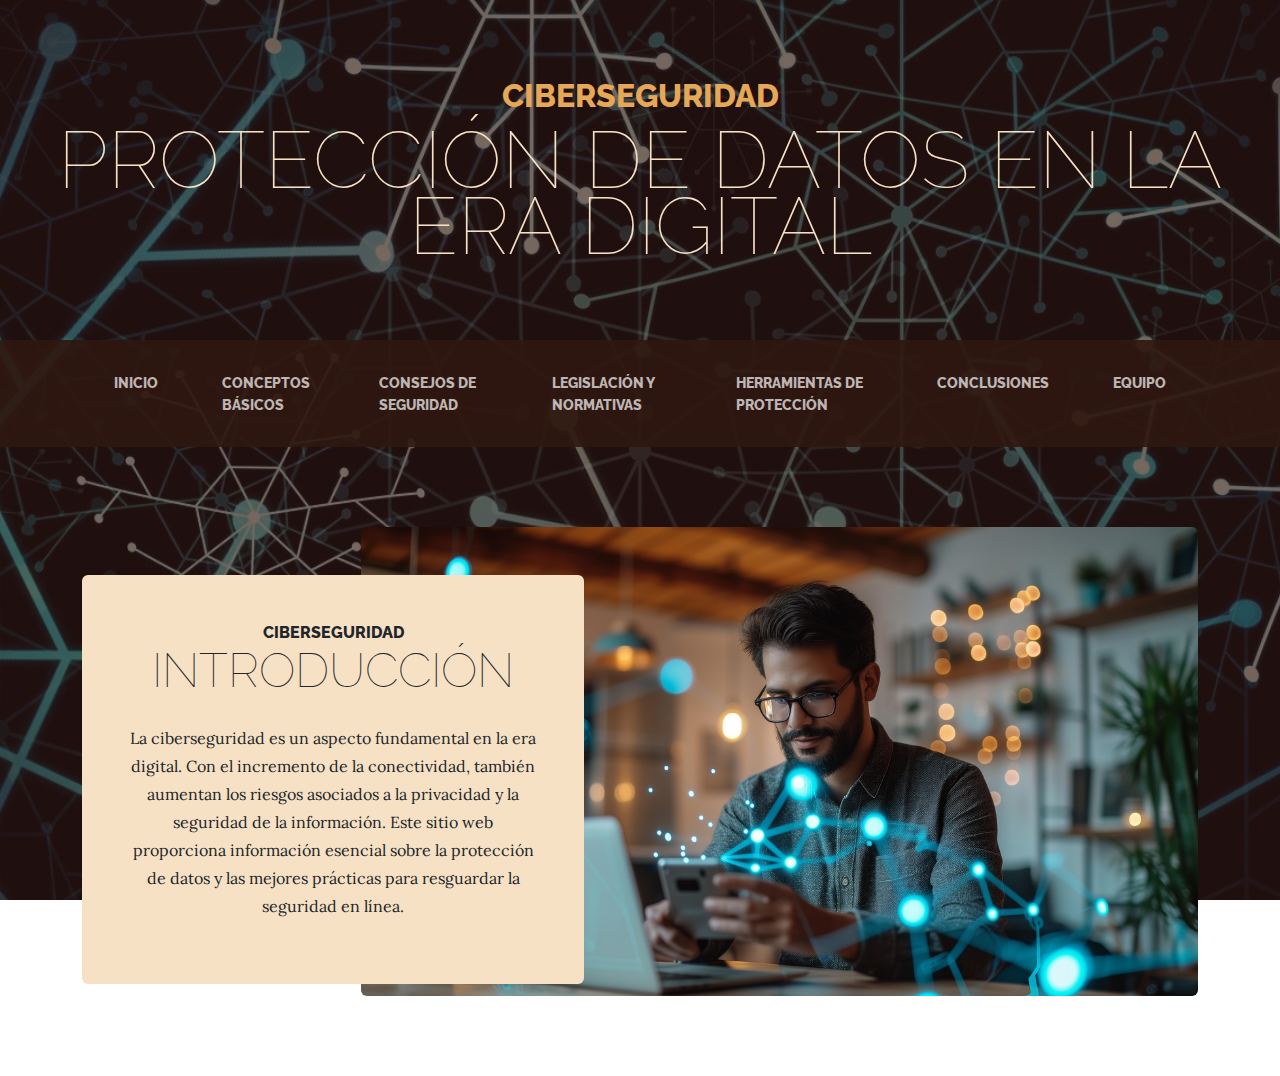
<file: index.html>
<!DOCTYPE html>
<html lang="en">

<head>
    <meta charset="utf-8" />
    <meta name="viewport" content="width=device-width, initial-scale=1, shrink-to-fit=no" />
    <meta name="description" content="" />
    <meta name="author" content="" />
    <title>Ciberseguridad - Proteccion en la era digital</title>
    <link rel="icon" type="image/x-icon" href="assets/favicon.ico" />
    <!-- Google fonts-->
    <link
        href="https://fonts.googleapis.com/css?family=Raleway:100,100i,200,200i,300,300i,400,400i,500,500i,600,600i,700,700i,800,800i,900,900i"
        rel="stylesheet" />
    <link href="https://fonts.googleapis.com/css?family=Lora:400,400i,700,700i" rel="stylesheet" />
    <!-- Core theme CSS (includes Bootstrap)-->
    <link href="css/styles.css" rel="stylesheet" />
</head>

<body>
    <header>
        <h1 class="site-heading text-center text-faded d-none d-lg-block">
            <span class="site-heading-upper text-primary mb-3">CIBERSEGURIDAD</span>
            <span class="site-heading-lower">PROTECCIÓN DE DATOS EN LA ERA DIGITAL</span>
        </h1>
    </header>
    <!-- Navigation-->
    <nav class="navbar navbar-expand-lg navbar-dark py-lg-4" id="mainNav">
        <div class="container">
            <button class="navbar-toggler" type="button" data-bs-toggle="collapse"
                data-bs-target="#navbarSupportedContent" aria-controls="navbarSupportedContent" aria-expanded="false"
                aria-label="Toggle navigation"><span class="navbar-toggler-icon"></span></button>
            <div class="collapse navbar-collapse" id="navbarSupportedContent">
                <ul class="navbar-nav mx-auto">
                    <li class="nav-item px-lg-4"><a class="nav-link text-uppercase" href="index.html">Inicio</a></li>
                    <li class="nav-item px-lg-4"><a class="nav-link text-uppercase" href="conceptos-basicos.html">Conceptos
                            Básicos</a></li>
                    <li class="nav-item px-lg-4"><a class="nav-link text-uppercase" href="consejos-de-seguridad.html">Consejos de
                            Seguridad</a></li>
                    <li class="nav-item px-lg-4"><a class="nav-link text-uppercase" href="legislacion-y-normativas.html">Legislación y
                            Normativas</a></li>
                    <li class="nav-item px-lg-4"><a class="nav-link text-uppercase" href="herramientas-de-proteccion.html">Herramientas de
                            Protección</a></li>
                    <li class="nav-item px-lg-4"><a class="nav-link text-uppercase" href="conclusiones.html">Conclusiones</a></li>
                    <li class="nav-item px-lg-4"><a class="nav-link text-uppercase" href="conclusiones.html#equipo">Equipo</a></li>
                </ul>
            </div>
        </div>
    </nav>
    <section class="page-section clearfix">
        <div class="container">
            <div class="intro">
                <img class="intro-img img-fluid mb-3 mb-lg-0 rounded" src="assets/img/ai-generated-8543842_1280.jpg" alt="..." />
                <div class="intro-text left-0 text-center bg-faded p-5 rounded">
                    <h2 class="section-heading mb-4">
                        <span class="section-heading-upper">Ciberseguridad</span>
                        <span class="section-heading-lower">Introducción</span>
                    </h2>
                    <p class="mb-3">La ciberseguridad es un aspecto fundamental en la era digital. Con el incremento de
                        la conectividad, también aumentan los riesgos asociados a la privacidad y la seguridad de la
                        información. Este sitio web proporciona información esencial sobre la protección de datos y las
                        mejores prácticas para resguardar la seguridad en línea.</p>
                </div>
            </div>
        </div>
    </section>
    
    <!-- Bootstrap core JS-->
    <script src="https://cdn.jsdelivr.net/npm/bootstrap@5.2.3/dist/js/bootstrap.bundle.min.js"></script>
    <!-- Core theme JS-->
    <script src="js/scripts.js"></script>
</body>

</html>
</file>
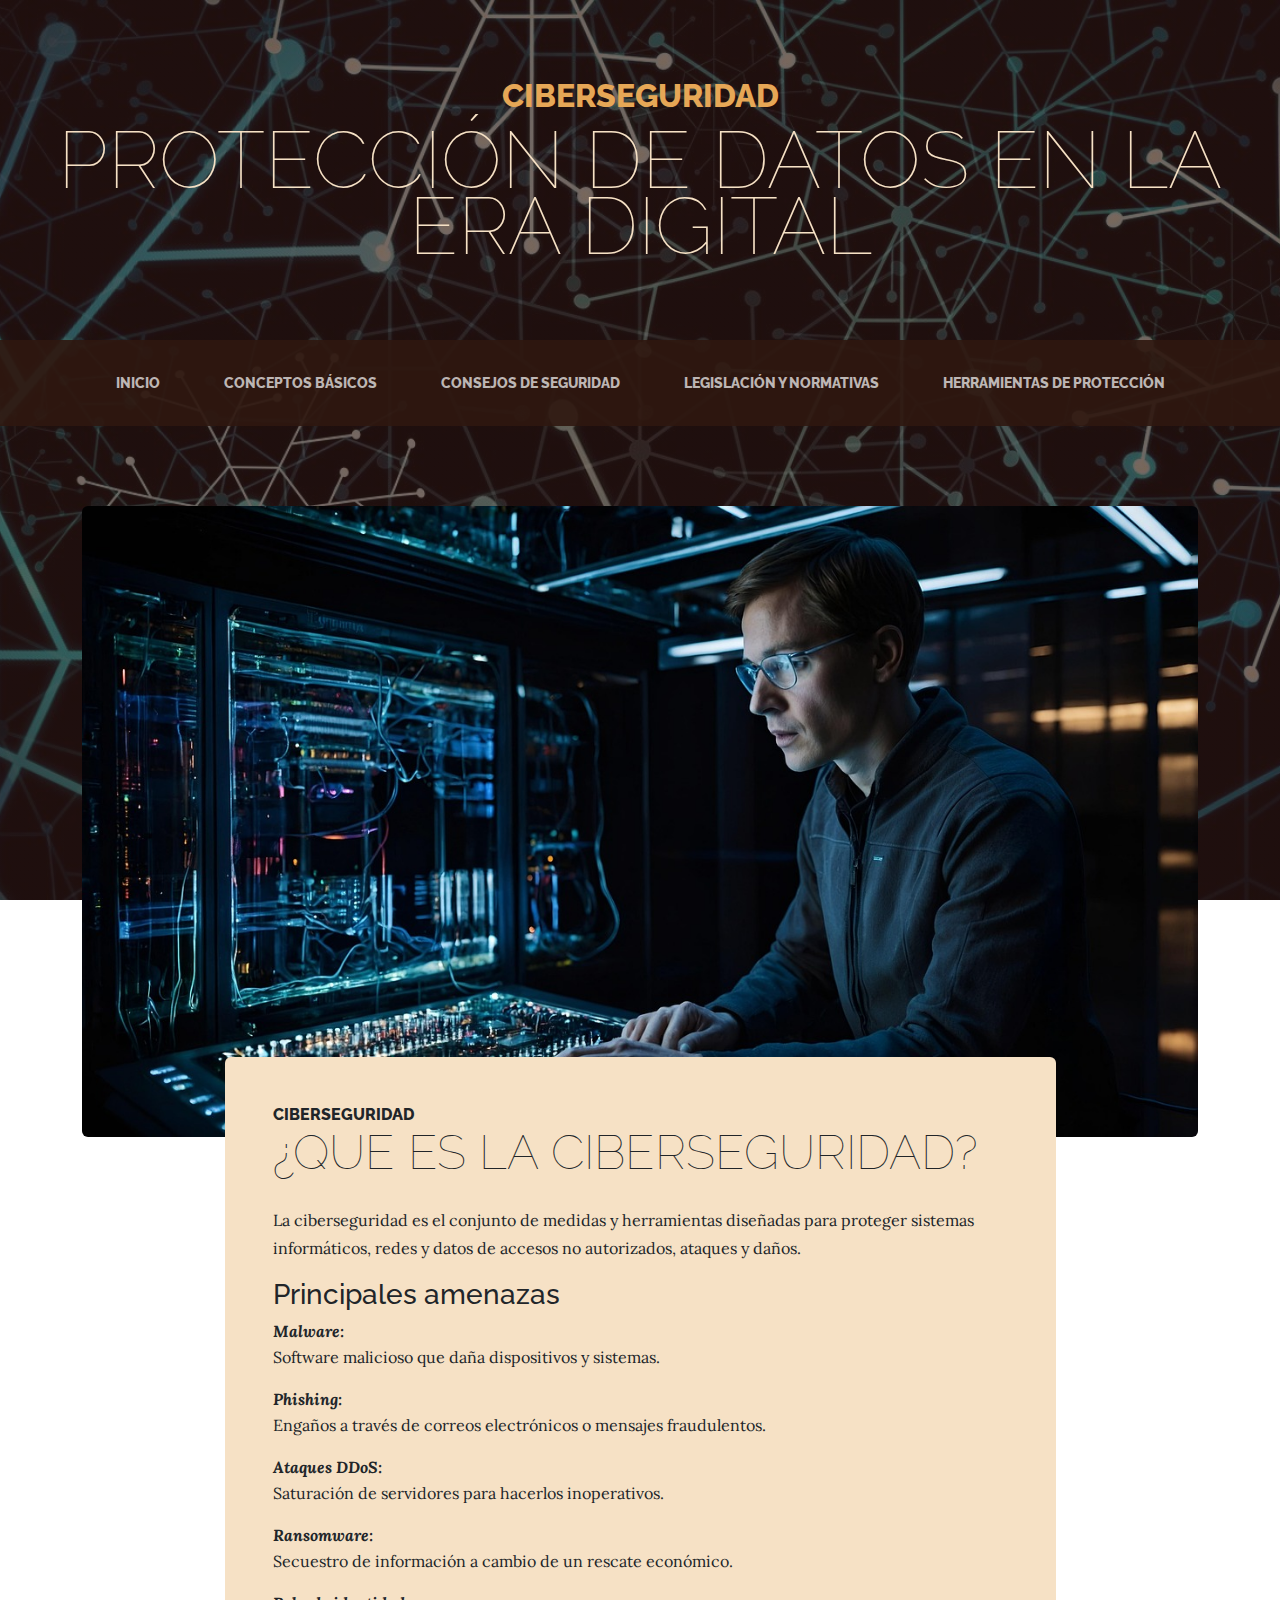
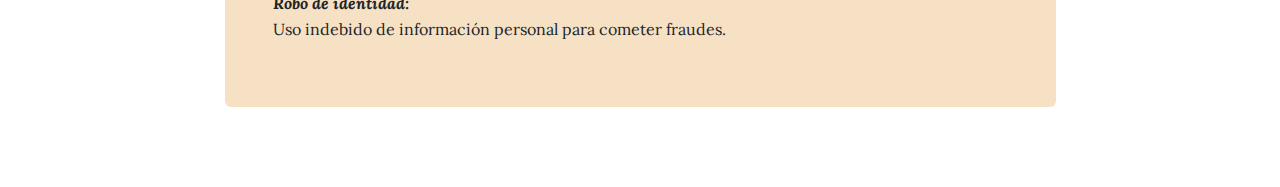
<file: about.html>
<!DOCTYPE html>
<html lang="en">
    <head>
        <meta charset="utf-8" />
        <meta name="viewport" content="width=device-width, initial-scale=1, shrink-to-fit=no" />
        <meta name="description" content="" />
        <meta name="author" content="" />
        <title>CIBERSEGURIDAD-conceptos-basicos</title>
        <link rel="icon" type="image/x-icon" href="assets/favicon.ico" />
        <!-- Google fonts-->
        <link href="https://fonts.googleapis.com/css?family=Raleway:100,100i,200,200i,300,300i,400,400i,500,500i,600,600i,700,700i,800,800i,900,900i" rel="stylesheet" />
        <link href="https://fonts.googleapis.com/css?family=Lora:400,400i,700,700i" rel="stylesheet" />
        <!-- Core theme CSS (includes Bootstrap)-->
        <link href="css/styles.css" rel="stylesheet" />
    </head>
    <body>
        <header>
            <h1 class="site-heading text-center text-faded d-none d-lg-block">
                <span class="site-heading-upper text-primary mb-3">CIBERSEGURIDAD</span>
                <span class="site-heading-lower">PROTECCIÓN DE DATOS EN LA ERA DIGITAL</span>
            </h1>
        </header>
        <!-- Navigation-->
        <nav class="navbar navbar-expand-lg navbar-dark py-lg-4" id="mainNav">
            <div class="container">
                
                <button class="navbar-toggler" type="button" data-bs-toggle="collapse" data-bs-target="#navbarSupportedContent" aria-controls="navbarSupportedContent" aria-expanded="false" aria-label="Toggle navigation"><span class="navbar-toggler-icon"></span></button>
                <div class="collapse navbar-collapse" id="navbarSupportedContent">
                    <ul class="navbar-nav mx-auto">
                        <li class="nav-item px-lg-4"><a class="nav-link text-uppercase" href="index.html">Inicio</a></li>
                        <li class="nav-item px-lg-4"><a class="nav-link text-uppercase" href="about.html">Conceptos
                                Básicos</a></li>
                        <li class="nav-item px-lg-4"><a class="nav-link text-uppercase" href="products.html">Consejos de
                                Seguridad</a></li>
                        <li class="nav-item px-lg-4"><a class="nav-link text-uppercase" href="store.html">Legislación y
                                Normativas</a></li>
                        <li class="nav-item px-lg-4"><a class="nav-link text-uppercase" href="#">Herramientas de
                                Protección</a></li>
                    </ul>
                </div>
            </div>
        </nav>
        <section class="page-section about-heading">
            <div class="container">
                <img class="img-fluid rounded about-heading-img mb-3 mb-lg-0" src="assets/img/ai-generated-8885061_1280.jpg" alt="..." />
                <div class="about-heading-content">
                    <div class="row">
                        <div class="col-xl-9 col-lg-10 mx-auto">
                            <div class="bg-faded rounded p-5">
                                <h2 class="section-heading mb-4">
                                    <span class="section-heading-upper">ciberseguridad</span>
                                    <span class="section-heading-lower">¿Que es la ciberseguridad?</span>
                                </h2>
                                <p>La ciberseguridad es el conjunto de medidas y herramientas diseñadas para proteger
                                    sistemas informáticos, redes y datos de accesos no autorizados, ataques y daños.</p>
                                <p class="mb-0">
                                    <h3>Principales amenazas</h3>
                                    <em><strong>Malware: </strong></em>
                                   <p>Software malicioso que daña dispositivos y sistemas.</p> 
                                    <em><strong>Phishing: </strong></em>
                                   <p>Engaños a través de correos electrónicos o mensajes fraudulentos.</p> 
                                    <em><strong>Ataques DDoS: </strong></em>
                                   <p>Saturación de servidores para hacerlos inoperativos.</p> 
                                    <em><strong>Ransomware: </strong></em>
                                    <p>Secuestro de información a cambio de un rescate económico.</p>
                                    <em><strong>Robo de identidad: </strong></em>
                                    <p>Uso indebido de información personal para cometer fraudes.</p>
                                </p>
                            </div>
                        </div>
                    </div>
                </div>
            </div>
        </section>
       
        <!-- Bootstrap core JS-->
        <script src="https://cdn.jsdelivr.net/npm/bootstrap@5.2.3/dist/js/bootstrap.bundle.min.js"></script>
        <!-- Core theme JS-->
        <script src="js/scripts.js"></script>
    </body>
</html>
</file>
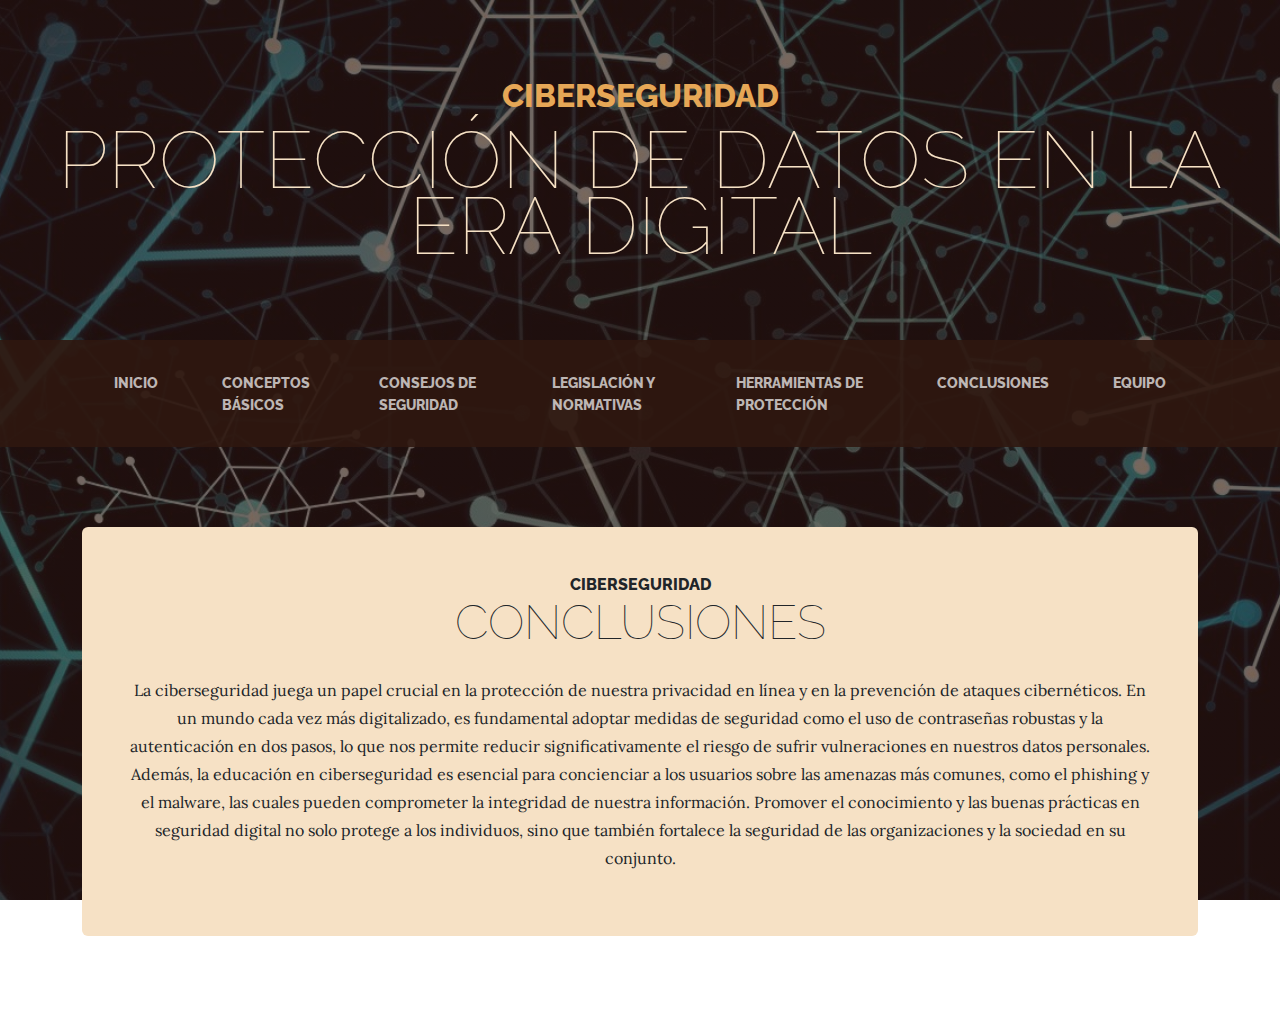
<file: clonclusiones.html>
<!DOCTYPE html>
<html lang="en">

<head>
    <meta charset="utf-8" />
    <meta name="viewport" content="width=device-width, initial-scale=1, shrink-to-fit=no" />
    <meta name="description" content="" />
    <meta name="author" content="" />
    <title>Ciberseguridad - Conclusiones</title>
    <link rel="icon" type="image/x-icon" href="assets/favicon.ico" />
    <!-- Google fonts-->
    <link href="https://fonts.googleapis.com/css?family=Raleway:100,200,300,400,500,600,700,800,900" rel="stylesheet" />
    <link href="https://fonts.googleapis.com/css?family=Lora:400,700" rel="stylesheet" />
    <!-- Core theme CSS (includes Bootstrap)-->
    <link href="css/styles.css" rel="stylesheet" />
</head>

<body>
    <header>
        <h1 class="site-heading text-center text-faded d-none d-lg-block">
            <span class="site-heading-upper text-primary mb-3">CIBERSEGURIDAD</span>
            <span class="site-heading-lower">PROTECCIÓN DE DATOS EN LA ERA DIGITAL</span>
        </h1>
    </header>


    <nav class="navbar navbar-expand-lg navbar-dark py-lg-4" id="mainNav">
        <div class="container">
            <button class="navbar-toggler" type="button" data-bs-toggle="collapse"
                data-bs-target="#navbarSupportedContent" aria-controls="navbarSupportedContent" aria-expanded="false"
                aria-label="Toggle navigation"><span class="navbar-toggler-icon"></span></button>
            <div class="collapse navbar-collapse" id="navbarSupportedContent">
                <ul class="navbar-nav mx-auto">
                    <li class="nav-item px-lg-4"><a class="nav-link text-uppercase" href="index.html">Inicio</a></li>
                    <li class="nav-item px-lg-4"><a class="nav-link text-uppercase"
                            href="conceptos-basicos.html">Conceptos Básicos</a></li>
                    <li class="nav-item px-lg-4"><a class="nav-link text-uppercase"
                            href="consejos-de-seguridad.html">Consejos de Seguridad</a></li>
                    <li class="nav-item px-lg-4"><a class="nav-link text-uppercase"
                            href="legislacion-y-normativas.html">Legislación y Normativas</a></li>
                    <li class="nav-item px-lg-4"><a class="nav-link text-uppercase"
                            href="herramientas-de-proteccion.html">Herramientas de
                            Protección</a></li>
                    <li class="nav-item px-lg-4"><a class="nav-link text-uppercase"
                            href="clonclusiones.html">Conclusiones</a></li>
                    <li class="nav-item px-lg-4"><a class="nav-link text-uppercase" href="#equipo">Equipo</a></li>
                </ul>
            </div>
        </div>
    </nav>
    <section class="page-section clearfix">
        <div class="container">
            <div class="intro">
                <div class="left-0 text-center bg-faded p-5 rounded">
                    <h2 class="section-heading mb-4">
                        <span class="section-heading-upper">Ciberseguridad</span>
                        <span class="section-heading-lower">Conclusiones</span>
                    </h2>
                    <p class="mb-3">La ciberseguridad juega un papel crucial en la protección de nuestra privacidad en
                        línea y en la
                        prevención de ataques cibernéticos. En un mundo cada vez más digitalizado, es fundamental
                        adoptar medidas de
                        seguridad como el uso de contraseñas robustas y la autenticación en dos pasos, lo que nos
                        permite reducir
                        significativamente el riesgo de sufrir vulneraciones en nuestros datos personales.

                        Además, la educación en ciberseguridad es esencial para concienciar a los usuarios sobre las
                        amenazas más
                        comunes, como el phishing y el malware, las cuales pueden comprometer la integridad de nuestra
                        información.
                        Promover el conocimiento y las buenas prácticas en seguridad digital no solo protege a los
                        individuos, sino
                        que también fortalece la seguridad de las organizaciones y la sociedad en su conjunto.</p>


                </div>
            </div>
        </div>
    </section>
    <script src="https://cdn.jsdelivr.net/npm/bootstrap@5.2.3/dist/js/bootstrap.bundle.min.js"></script>

    <script src="js/scripts.js"></script>
</body>

</html>
</file>
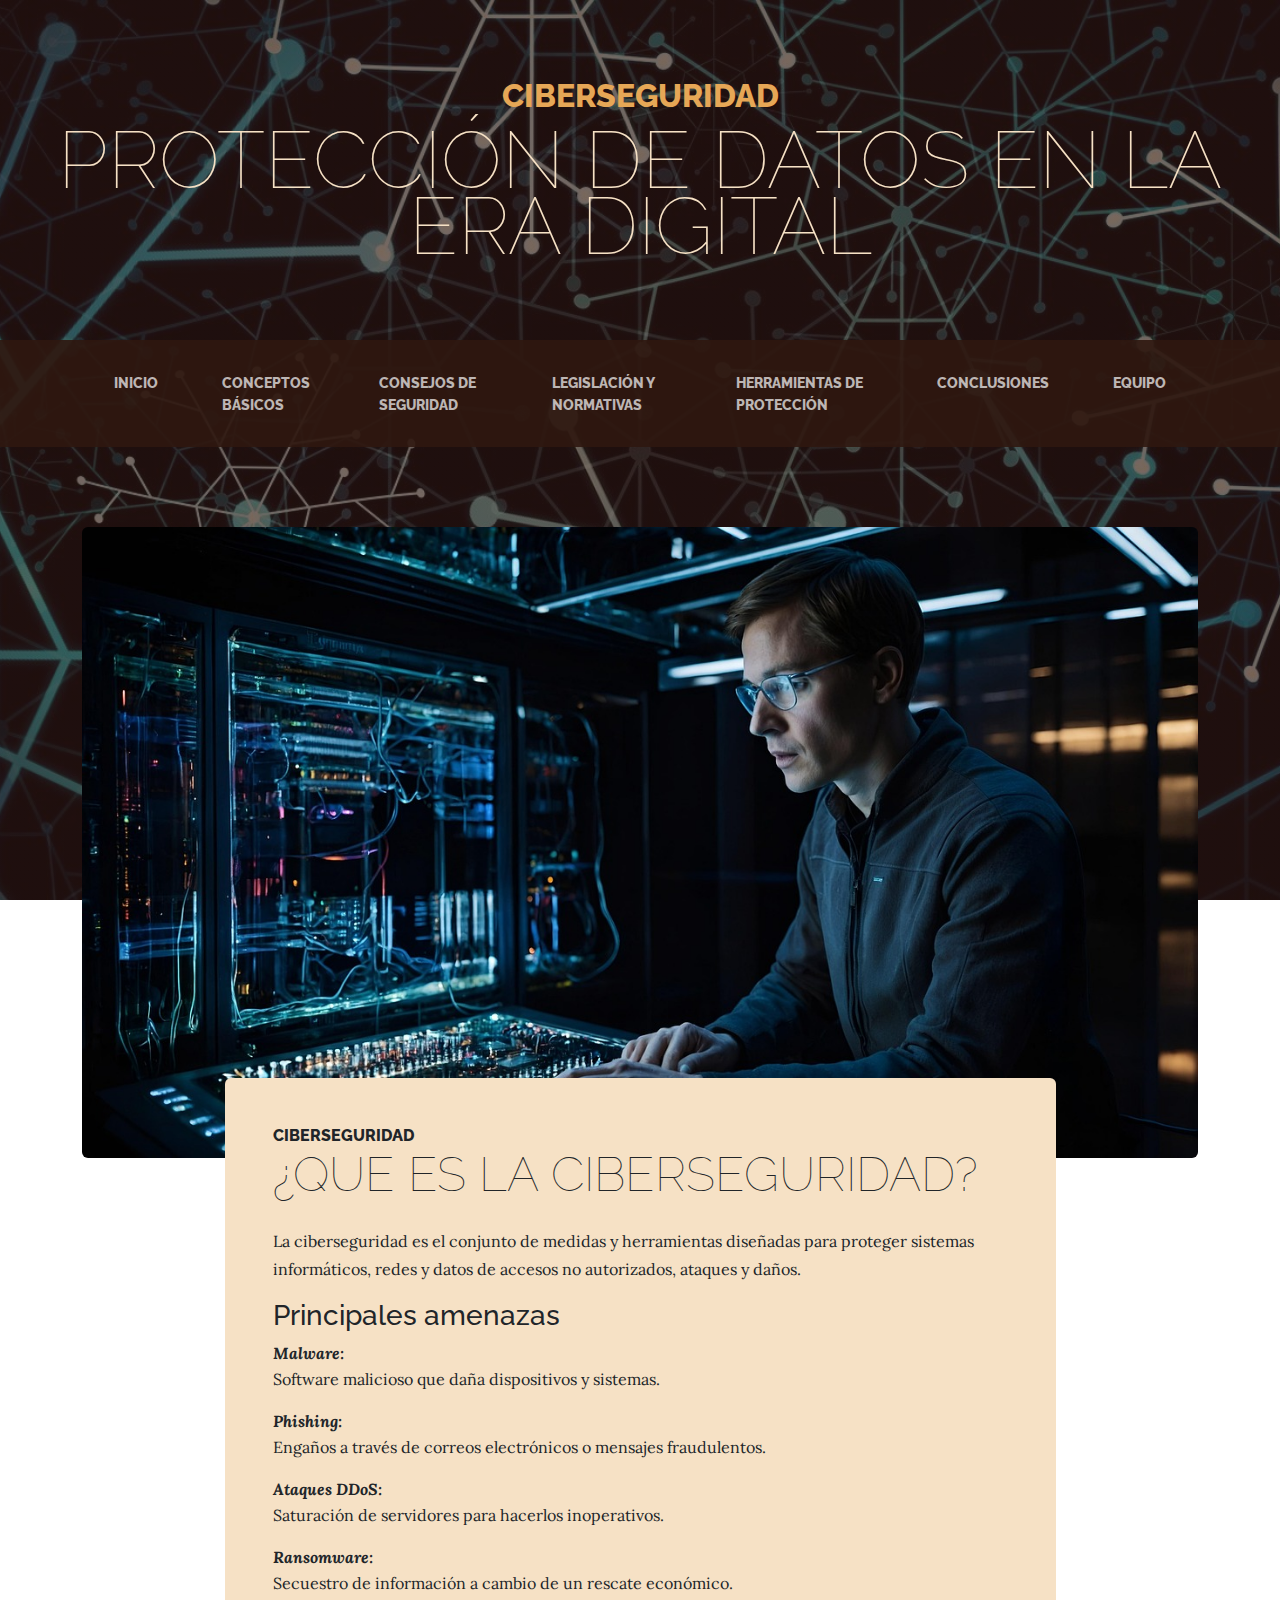
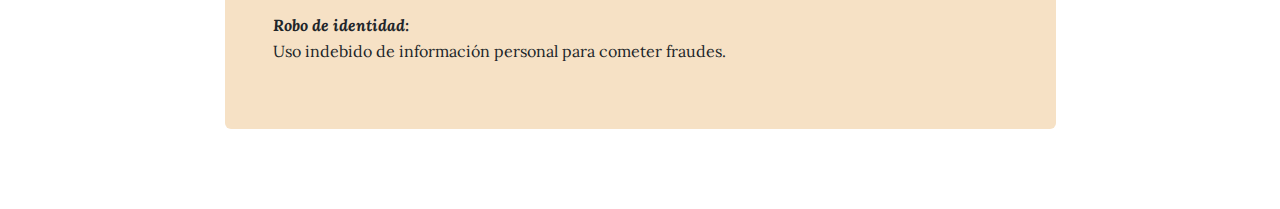
<file: conceptos-basicos.html>
<!DOCTYPE html>
<html lang="en">
    <head>
        <meta charset="utf-8" />
        <meta name="viewport" content="width=device-width, initial-scale=1, shrink-to-fit=no" />
        <meta name="description" content="" />
        <meta name="author" content="" />
        <title>CIBERSEGURIDAD - Conceptos basicos</title>
        <link rel="icon" type="image/x-icon" href="assets/favicon.ico" />
        <!-- Google fonts-->
        <link href="https://fonts.googleapis.com/css?family=Raleway:100,100i,200,200i,300,300i,400,400i,500,500i,600,600i,700,700i,800,800i,900,900i" rel="stylesheet" />
        <link href="https://fonts.googleapis.com/css?family=Lora:400,400i,700,700i" rel="stylesheet" />
        <!-- Core theme CSS (includes Bootstrap)-->
        <link href="css/styles.css" rel="stylesheet" />
    </head>
    <body>
        <header>
            <h1 class="site-heading text-center text-faded d-none d-lg-block">
                <span class="site-heading-upper text-primary mb-3">CIBERSEGURIDAD</span>
                <span class="site-heading-lower">PROTECCIÓN DE DATOS EN LA ERA DIGITAL</span>
            </h1>
        </header>
        <!-- Navigation-->
        <nav class="navbar navbar-expand-lg navbar-dark py-lg-4" id="mainNav">
            <div class="container">
                
                <button class="navbar-toggler" type="button" data-bs-toggle="collapse" data-bs-target="#navbarSupportedContent" aria-controls="navbarSupportedContent" aria-expanded="false" aria-label="Toggle navigation"><span class="navbar-toggler-icon"></span></button>
                <div class="collapse navbar-collapse" id="navbarSupportedContent">
                    <ul class="navbar-nav mx-auto">
                        <li class="nav-item px-lg-4"><a class="nav-link text-uppercase" href="index.html">Inicio</a></li>
                        <li class="nav-item px-lg-4"><a class="nav-link text-uppercase" href="conceptos-basicos.html">Conceptos
                                Básicos</a></li>
                        <li class="nav-item px-lg-4"><a class="nav-link text-uppercase" href="consejos-de-seguridad.html">Consejos de
                                Seguridad</a></li>
                        <li class="nav-item px-lg-4"><a class="nav-link text-uppercase" href="legislacion-y-normativas.html">Legislación y
                                Normativas</a></li>
                        <li class="nav-item px-lg-4"><a class="nav-link text-uppercase" href="herramientas-de-proteccion.html">Herramientas de
                                Protección</a></li>
                        <li class="nav-item px-lg-4"><a class="nav-link text-uppercase" href="conclusiones.html">Conclusiones</a></li>
                        <li class="nav-item px-lg-4"><a class="nav-link text-uppercase" href="conclusiones.html#equipo">Equipo</a></li>
                    </ul>
                </div>
            </div>
        </nav>
        <section class="page-section about-heading">
            <div class="container">
                <img class="img-fluid rounded about-heading-img mb-3 mb-lg-0" src="assets/img/ai-generated-8885061_1280.jpg" alt="..." />
                <div class="about-heading-content">
                    <div class="row">
                        <div class="col-xl-9 col-lg-10 mx-auto">
                            <div class="bg-faded rounded p-5">
                                <h2 class="section-heading mb-4">
                                    <span class="section-heading-upper">ciberseguridad</span>
                                    <span class="section-heading-lower">¿Que es la ciberseguridad?</span>
                                </h2>
                                <p>La ciberseguridad es el conjunto de medidas y herramientas diseñadas para proteger
                                    sistemas informáticos, redes y datos de accesos no autorizados, ataques y daños.</p>
                                <p class="mb-0">
                                    <h3>Principales amenazas</h3>
                                    <em><strong>Malware: </strong></em>
                                   <p>Software malicioso que daña dispositivos y sistemas.</p> 
                                    <em><strong>Phishing: </strong></em>
                                   <p>Engaños a través de correos electrónicos o mensajes fraudulentos.</p> 
                                    <em><strong>Ataques DDoS: </strong></em>
                                   <p>Saturación de servidores para hacerlos inoperativos.</p> 
                                    <em><strong>Ransomware: </strong></em>
                                    <p>Secuestro de información a cambio de un rescate económico.</p>
                                    <em><strong>Robo de identidad: </strong></em>
                                    <p>Uso indebido de información personal para cometer fraudes.</p>
                                </p>
                            </div>
                        </div>
                    </div>
                </div>
            </div>
        </section>
       
        <!-- Bootstrap core JS-->
        <script src="https://cdn.jsdelivr.net/npm/bootstrap@5.2.3/dist/js/bootstrap.bundle.min.js"></script>
        <!-- Core theme JS-->
        <script src="js/scripts.js"></script>
    </body>
</html>
</file>
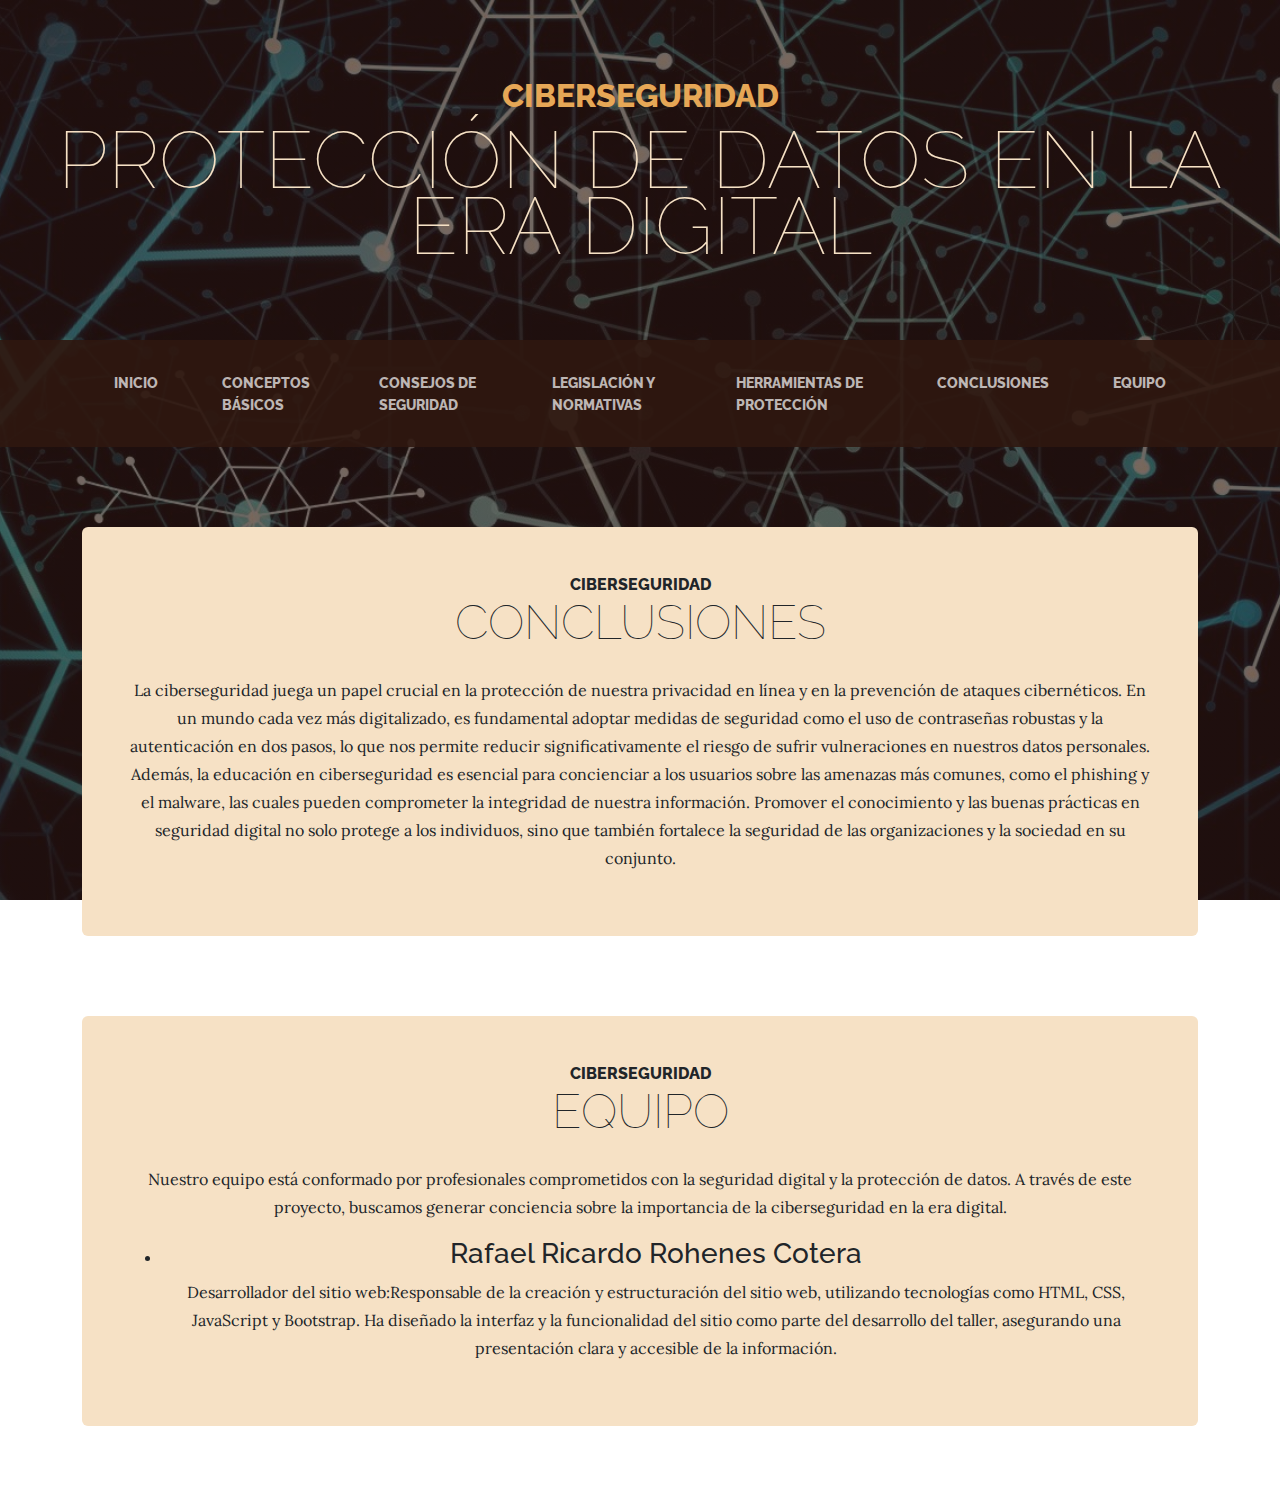
<file: conclusiones.html>
<!DOCTYPE html>
<html lang="en">

<head>
    <meta charset="utf-8" />
    <meta name="viewport" content="width=device-width, initial-scale=1, shrink-to-fit=no" />
    <meta name="description" content="" />
    <meta name="author" content="" />
    <title>Ciberseguridad - Conclusiones</title>
    <link rel="icon" type="image/x-icon" href="assets/favicon.ico" />
    <!-- Google fonts-->
    <link href="https://fonts.googleapis.com/css?family=Raleway:100,200,300,400,500,600,700,800,900" rel="stylesheet" />
    <link href="https://fonts.googleapis.com/css?family=Lora:400,700" rel="stylesheet" />
    <!-- Core theme CSS (includes Bootstrap)-->
    <link href="css/styles.css" rel="stylesheet" />
</head>

<body>
    <header>
        <h1 class="site-heading text-center text-faded d-none d-lg-block">
            <span class="site-heading-upper text-primary mb-3">CIBERSEGURIDAD</span>
            <span class="site-heading-lower">PROTECCIÓN DE DATOS EN LA ERA DIGITAL</span>
        </h1>
    </header>


    <nav class="navbar navbar-expand-lg navbar-dark py-lg-4" id="mainNav">
        <div class="container">
            <button class="navbar-toggler" type="button" data-bs-toggle="collapse"
                data-bs-target="#navbarSupportedContent" aria-controls="navbarSupportedContent" aria-expanded="false"
                aria-label="Toggle navigation"><span class="navbar-toggler-icon"></span></button>
            <div class="collapse navbar-collapse" id="navbarSupportedContent">
                <ul class="navbar-nav mx-auto">
                    <li class="nav-item px-lg-4"><a class="nav-link text-uppercase" href="index.html">Inicio</a></li>
                    <li class="nav-item px-lg-4"><a class="nav-link text-uppercase"
                            href="conceptos-basicos.html">Conceptos Básicos</a></li>
                    <li class="nav-item px-lg-4"><a class="nav-link text-uppercase"
                            href="consejos-de-seguridad.html">Consejos de Seguridad</a></li>
                    <li class="nav-item px-lg-4"><a class="nav-link text-uppercase"
                            href="legislacion-y-normativas.html">Legislación y Normativas</a></li>
                    <li class="nav-item px-lg-4"><a class="nav-link text-uppercase"
                            href="herramientas-de-proteccion.html">Herramientas de
                            Protección</a></li>
                    <li class="nav-item px-lg-4"><a class="nav-link text-uppercase"
                            href="conclusiones.html">Conclusiones</a></li>
                    <li class="nav-item px-lg-4"><a class="nav-link text-uppercase" href="conclusiones.html#equipo">Equipo</a></li>
                </ul>
            </div>
        </div>
    </nav>
    <section class="page-section clearfix">
        <div class="container">
            <div class="intro">
                <div class="left-0 text-center bg-faded p-5 rounded">
                    <h2 class="section-heading mb-4">
                        <span class="section-heading-upper">Ciberseguridad</span>
                        <span class="section-heading-lower">Conclusiones</span>
                    </h2>
                    <p class="mb-3">La ciberseguridad juega un papel crucial en la protección de nuestra privacidad en
                        línea y en la
                        prevención de ataques cibernéticos. En un mundo cada vez más digitalizado, es fundamental
                        adoptar medidas de
                        seguridad como el uso de contraseñas robustas y la autenticación en dos pasos, lo que nos
                        permite reducir
                        significativamente el riesgo de sufrir vulneraciones en nuestros datos personales.

                        Además, la educación en ciberseguridad es esencial para concienciar a los usuarios sobre las
                        amenazas más
                        comunes, como el phishing y el malware, las cuales pueden comprometer la integridad de nuestra
                        información.
                        Promover el conocimiento y las buenas prácticas en seguridad digital no solo protege a los
                        individuos, sino
                        que también fortalece la seguridad de las organizaciones y la sociedad en su conjunto.</p>


                </div>
            </div>
        </div>
    </section>

    <section id="equipo" class="page-section clearfix">
        <div class="container">
            <div class="intro">
                <div class="left-0 text-center bg-faded p-5 rounded">
                    <h2 class="section-heading mb-4">
                        <span class="section-heading-upper">Ciberseguridad</span>
                        <span class="section-heading-lower">Equipo</span>
                    </h2>
                    <p class="mb-3">Nuestro equipo está conformado por profesionales comprometidos con la seguridad
                        digital y la protección de datos. A través de este proyecto, buscamos generar conciencia sobre
                        la importancia de la ciberseguridad en la era digital.</p>
                    <ul class="mb-3 text-start">
                        <li>
                            <div class="col text-center">
                                <h3>Rafael Ricardo Rohenes Cotera</h3>
                                <p>Desarrollador del sitio web:</strong>Responsable de la
                                    creación y estructuración del sitio web, utilizando tecnologías como HTML, CSS,
                                    JavaScript y Bootstrap. Ha diseñado la interfaz y la funcionalidad del sitio como
                                    parte del desarrollo del taller, asegurando una presentación clara y accesible de la
                                    información.</p>
                            </div>
                        </li>
                    </ul>
                </div>
            </div>
        </div>
    </section>


    <script src="https://cdn.jsdelivr.net/npm/bootstrap@5.2.3/dist/js/bootstrap.bundle.min.js"></script>

    <script src="js/scripts.js"></script>
</body>

</html>
</file>
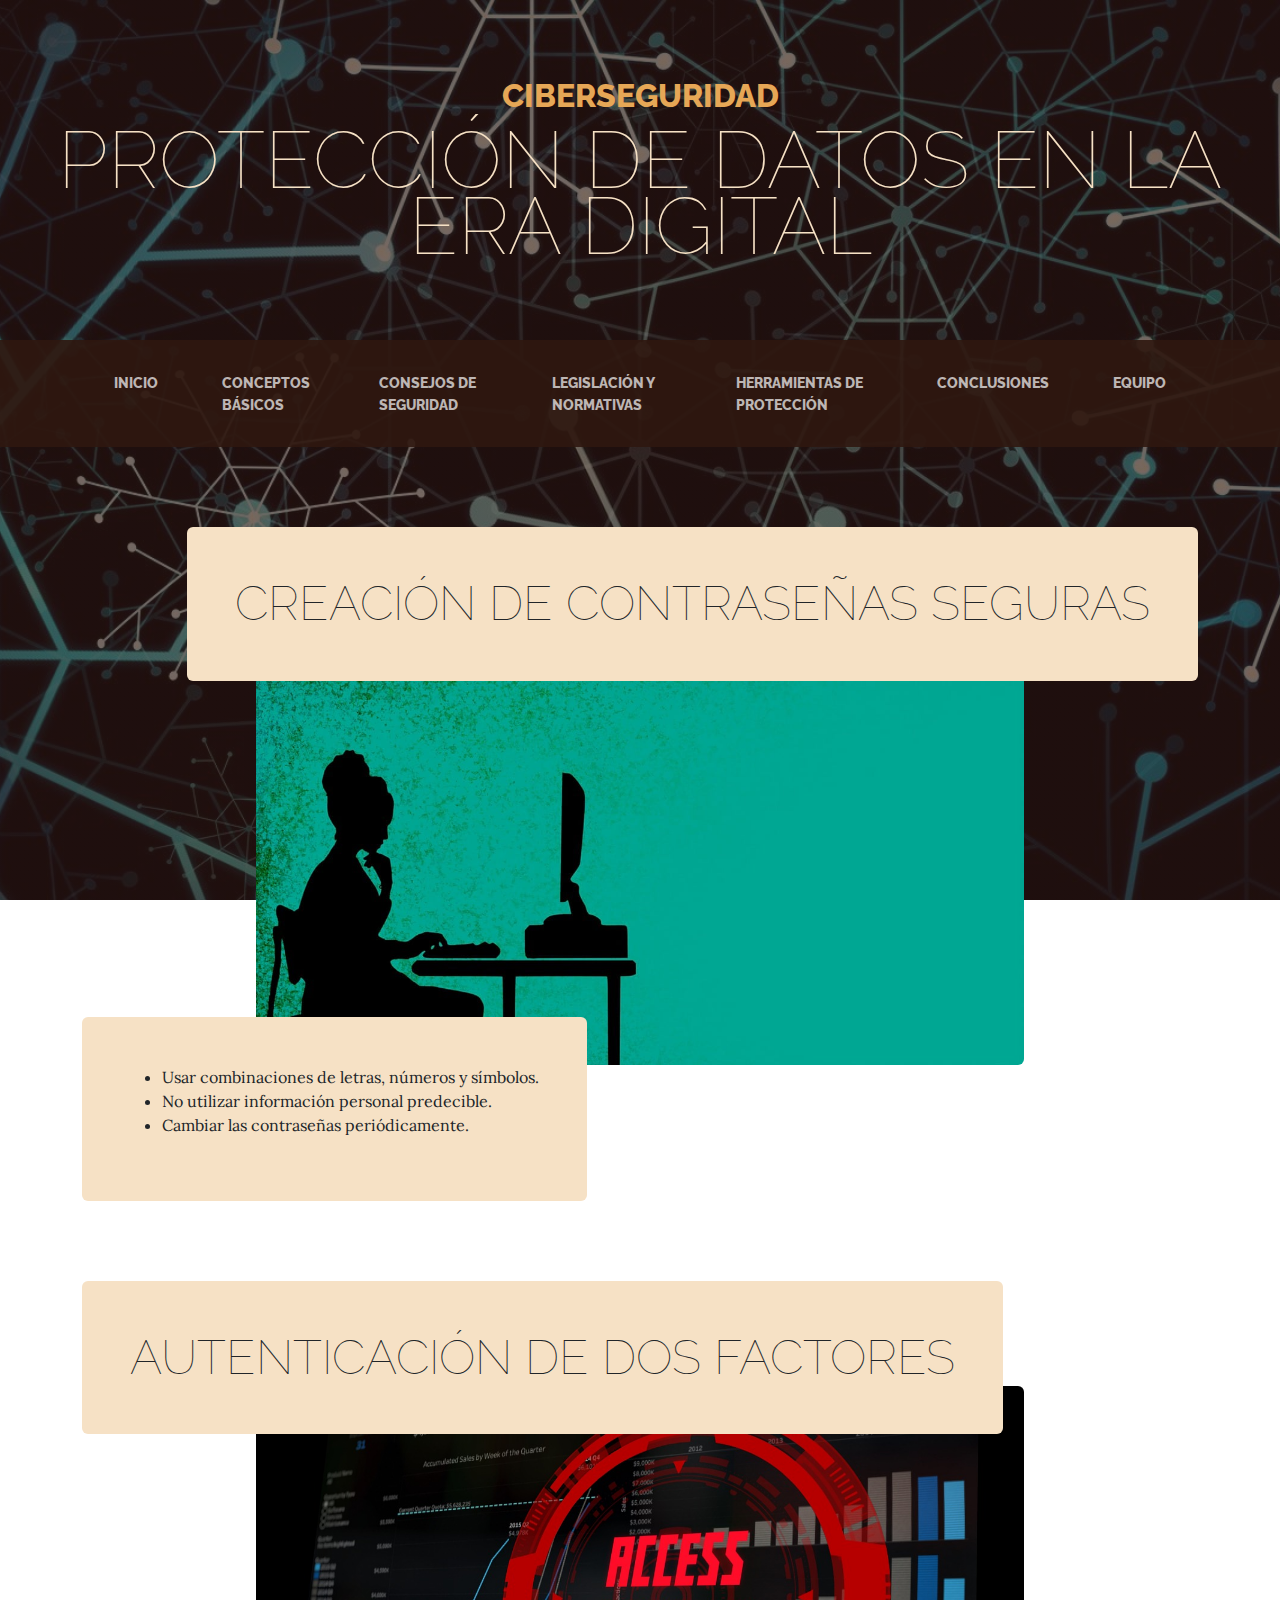
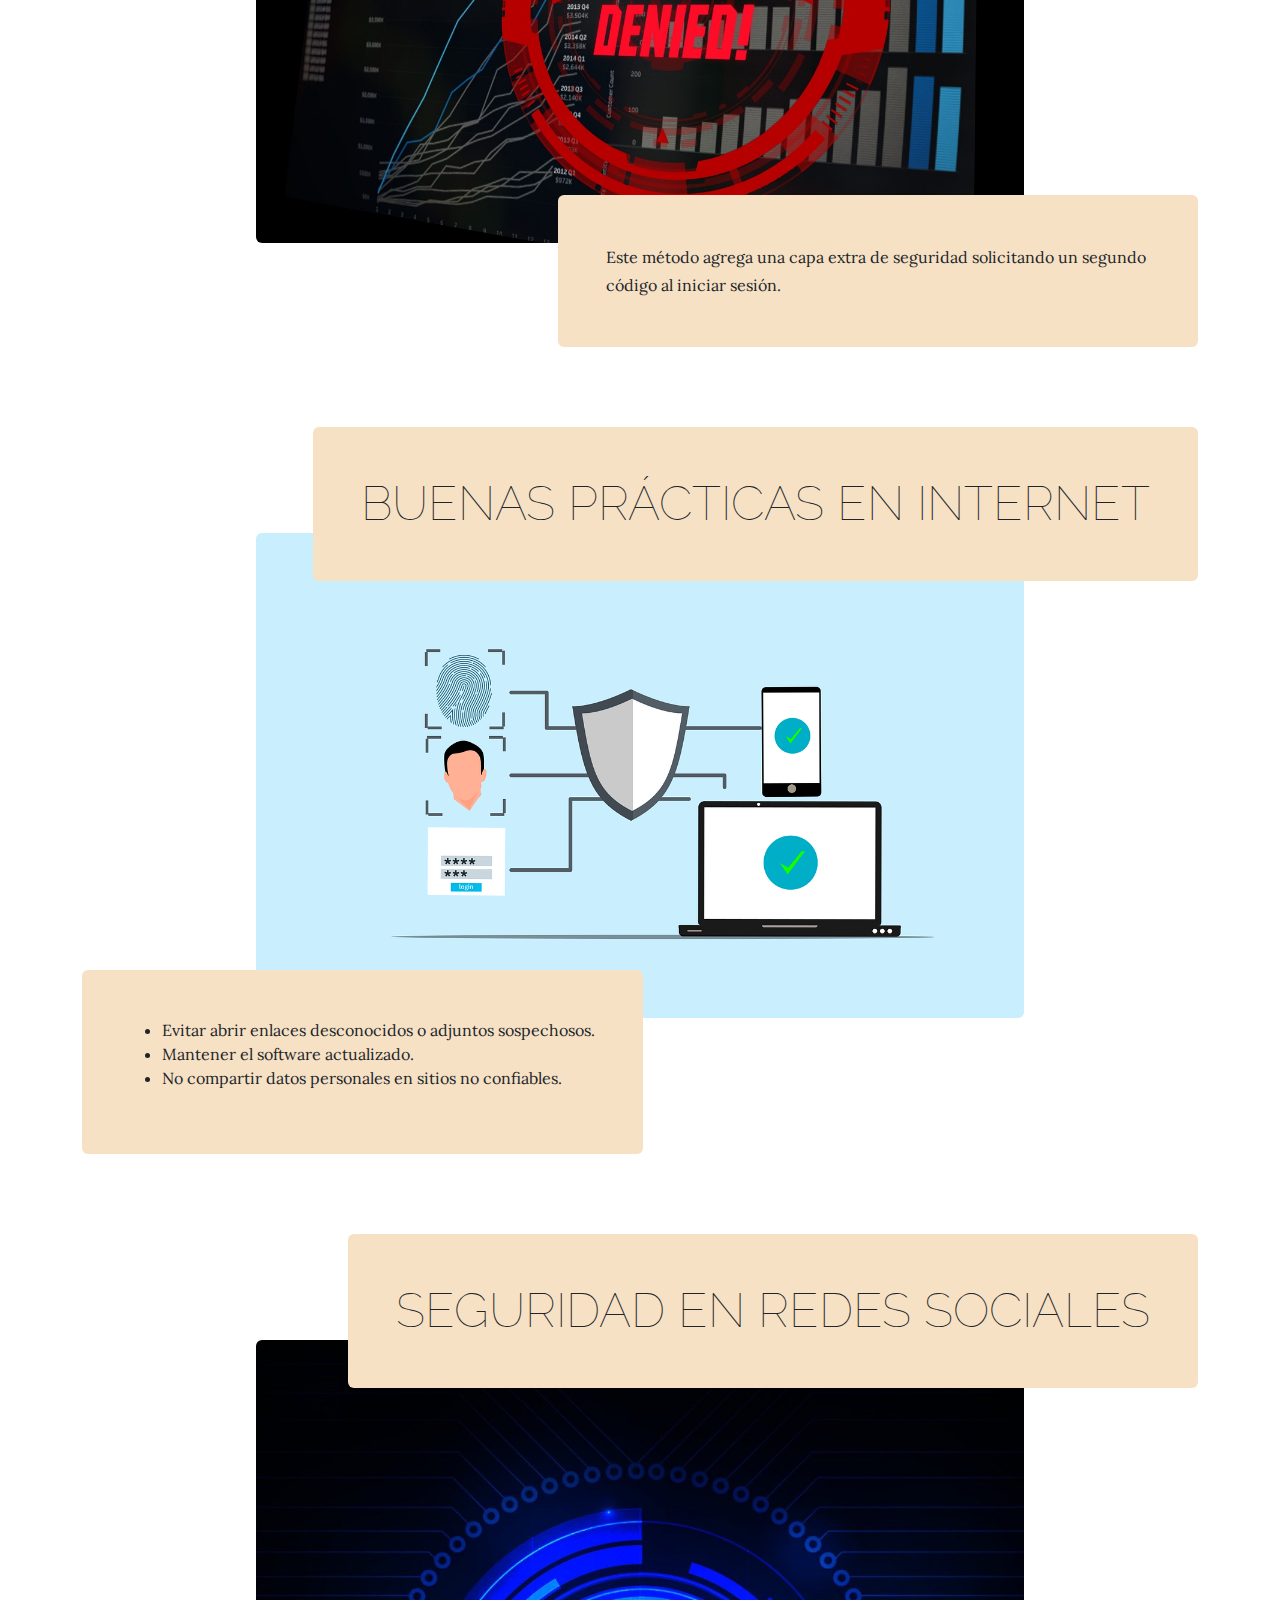
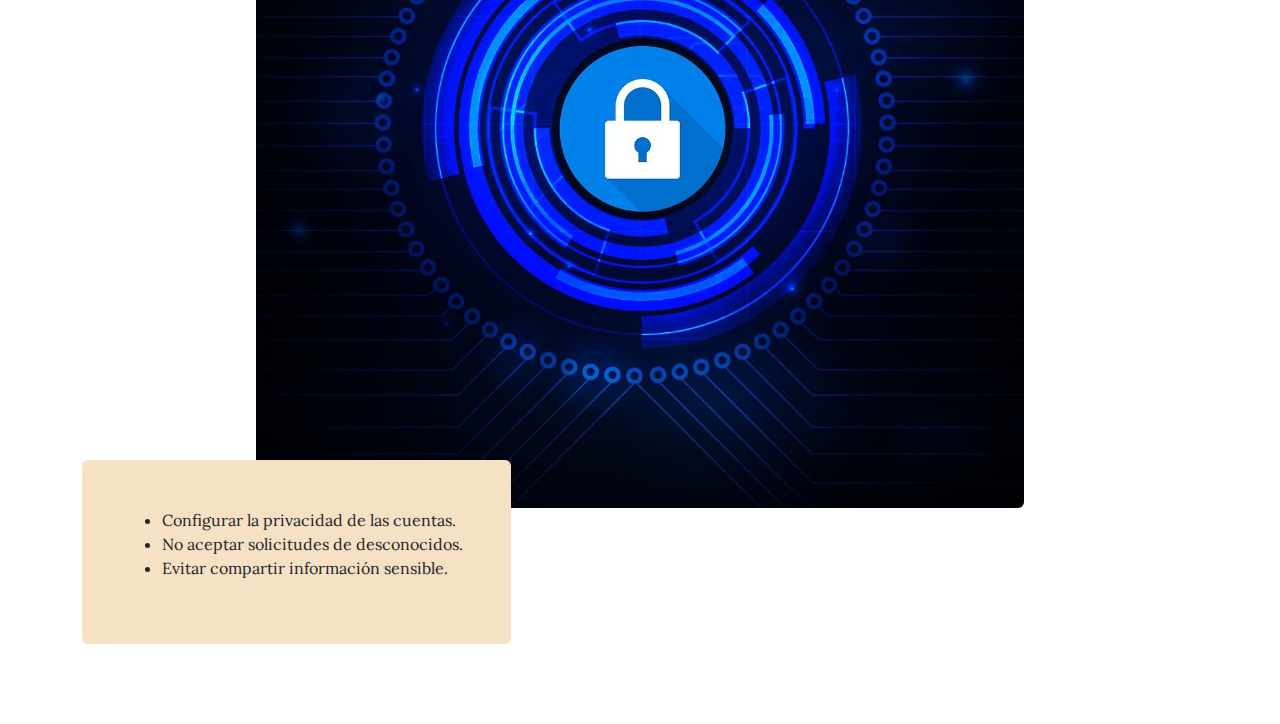
<file: consejos-de-seguridad.html>
<!DOCTYPE html>
<html lang="en">

<head>
    <meta charset="utf-8" />
    <meta name="viewport" content="width=device-width, initial-scale=1, shrink-to-fit=no" />
    <meta name="description" content="" />
    <meta name="author" content="" />
    <title>CIBERSEGURIDAD - Consejos de seguridad</title>
    <link rel="icon" type="image/x-icon" href="assets/favicon.ico" />
    <!-- Google fonts-->
    <link
        href="https://fonts.googleapis.com/css?family=Raleway:100,100i,200,200i,300,300i,400,400i,500,500i,600,600i,700,700i,800,800i,900,900i"
        rel="stylesheet" />
    <link href="https://fonts.googleapis.com/css?family=Lora:400,400i,700,700i" rel="stylesheet" />
    <!-- Core theme CSS (includes Bootstrap)-->
    <link href="css/styles.css" rel="stylesheet" />
</head>

<body>
    <header>
        <h1 class="site-heading text-center text-faded d-none d-lg-block">
            <span class="site-heading-upper text-primary mb-3">CIBERSEGURIDAD</span>
            <span class="site-heading-lower">PROTECCIÓN DE DATOS EN LA ERA DIGITAL</span>
        </h1>
    </header>
    <!-- Navigation-->
    <nav class="navbar navbar-expand-lg navbar-dark py-lg-4" id="mainNav">
        <div class="container">
            
            <button class="navbar-toggler" type="button" data-bs-toggle="collapse"
                data-bs-target="#navbarSupportedContent" aria-controls="navbarSupportedContent" aria-expanded="false"
                aria-label="Toggle navigation"><span class="navbar-toggler-icon"></span></button>
            <div class="collapse navbar-collapse" id="navbarSupportedContent">
                <ul class="navbar-nav mx-auto">
                    <li class="nav-item px-lg-4"><a class="nav-link text-uppercase" href="index.html">Inicio</a></li>
                    <li class="nav-item px-lg-4"><a class="nav-link text-uppercase"
                            href="conceptos-basicos.html">Conceptos
                            Básicos</a></li>
                    <li class="nav-item px-lg-4"><a class="nav-link text-uppercase" href="consejos-de-seguridad.html">Consejos de
                            Seguridad</a></li>
                    <li class="nav-item px-lg-4"><a class="nav-link text-uppercase" href="legislacion-y-normativas.html">Legislación y
                            Normativas</a></li>
                    <li class="nav-item px-lg-4"><a class="nav-link text-uppercase" href="herramientas-de-proteccion.html">Herramientas de
                            Protección</a></li>
                    <li class="nav-item px-lg-4"><a class="nav-link text-uppercase" href="conclusiones.html">Conclusiones</a></li>
                    <li class="nav-item px-lg-4"><a class="nav-link text-uppercase" href="conclusiones.html#equipo">Equipo</a></li>
                </ul>
            </div>
        </div>
    </nav>
    <section class="page-section">
        <div class="container">
            <div class="product-item">
                <div class="product-item-title d-flex">
                    <div class="bg-faded p-5 d-flex ms-auto rounded">
                        <h2 class="section-heading mb-0">
                            <span class="section-heading-lower">Creación de contraseñas seguras</span>
                        </h2>
                    </div>
                </div>
                <img class="product-item-img mx-auto d-flex rounded img-fluid mb-3 mb-lg-0"
                    src="assets/img/woman-6554271_1280.jpg" alt="..." />
                <div class="product-item-description d-flex me-auto">
                    <div class="bg-faded p-5 rounded">
                        <p class="mb-0">
                        <ul>
                            <li> Usar combinaciones de letras, números y símbolos.</li>
                            <li> No utilizar información personal predecible.</li>
                            <li> Cambiar las contraseñas periódicamente.</li>
                        </ul>
                        </p>
                    </div>
                </div>
            </div>
        </div>
    </section>
    <section class="page-section">
        <div class="container">
            <div class="product-item">
                <div class="product-item-title d-flex">
                    <div class="bg-faded p-5 d-flex me-auto rounded">
                        <h2 class="section-heading mb-0">
                            <span class="section-heading-lower">Autenticación de dos factores</span>
                        </h2>
                    </div>
                </div>
                <img class="product-item-img mx-auto d-flex rounded img-fluid mb-3 mb-lg-0"
                    src="assets/img/no-access-5043758_1280.jpg" alt="..." />
                <div class="product-item-description d-flex ms-auto">
                    <div class="bg-faded p-5 rounded">
                        <p class="mb-0">Este método agrega una capa extra de seguridad solicitando un segundo código al
                            iniciar sesión.</p>
                    </div>
                </div>
            </div>
        </div>
    </section>
    <section class="page-section">
        <div class="container">
            <div class="product-item">
                <div class="product-item-title d-flex">
                    <div class="bg-faded p-5 d-flex ms-auto rounded">
                        <h2 class="section-heading mb-0">                            
                            <span class="section-heading-lower">Buenas prácticas en internet</span>
                        </h2>
                    </div>
                </div>
                <img class="product-item-img mx-auto d-flex rounded img-fluid mb-3 mb-lg-0"
                    src="assets/img/cybersecurity-9302462_1280.png" alt="..." />
                <div class="product-item-description d-flex me-auto">
                    <div class="bg-faded p-5 rounded">
                        <p class="mb-0">
                            <ul>
                                <li>Evitar abrir enlaces desconocidos o adjuntos sospechosos.</li>
                                <li> Mantener el software actualizado.</li>
                                <li>No compartir datos personales en sitios no confiables.</li>
                            </ul>
                        </p>
                    </div>
                </div>
            </div>
        </div>
    </section>
    <section class="page-section">
        <div class="container">
            <div class="product-item">
                <div class="product-item-title d-flex">
                    <div class="bg-faded p-5 d-flex ms-auto rounded">
                        <h2 class="section-heading mb-0">                            
                            <span class="section-heading-lower">Seguridad en redes sociales</span>
                        </h2>
                    </div>
                </div>
                <img class="product-item-img mx-auto d-flex rounded img-fluid mb-3 mb-lg-0"
                    src="assets/img/neon-5502633_1280.jpg" alt="..." />
                <div class="product-item-description d-flex me-auto">
                    <div class="bg-faded p-5 rounded">
                        <p class="mb-0">
                            <ul>
                                <li>Configurar la privacidad de las cuentas.</li>
                                <li>No aceptar solicitudes de desconocidos.</li>
                                <li>Evitar compartir información sensible.</li>
                            </ul>
                        </p>
                    </div>
                </div>
            </div>
        </div>
    </section>

    <!-- Bootstrap core JS-->
    <script src="https://cdn.jsdelivr.net/npm/bootstrap@5.2.3/dist/js/bootstrap.bundle.min.js"></script>
    <!-- Core theme JS-->
    <script src="js/scripts.js"></script>
</body>

</html>
</file>
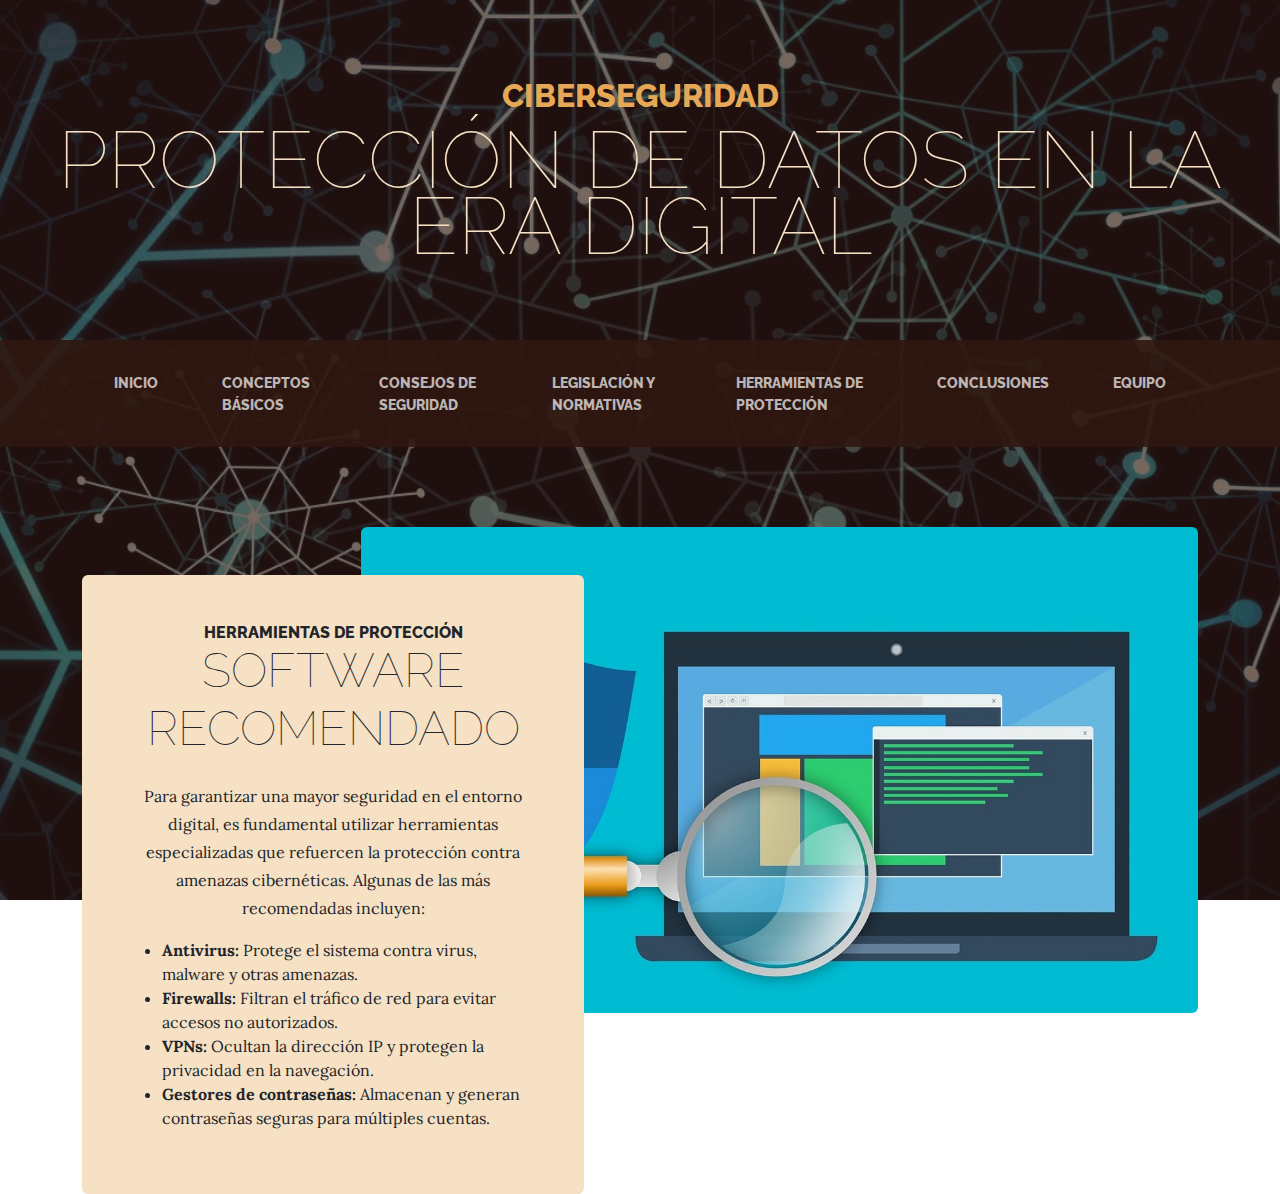
<file: herramientas-de-proteccion.html>
<!DOCTYPE html>
<html lang="en">

<head>
    <meta charset="utf-8" />
    <meta name="viewport" content="width=device-width, initial-scale=1, shrink-to-fit=no" />
    <meta name="description" content="" />
    <meta name="author" content="" />
    <title>Ciberseguridad - Herramientas de protecciòn</title>
    <link rel="icon" type="image/x-icon" href="assets/favicon.ico" />
    <!-- Google fonts-->
    <link
        href="https://fonts.googleapis.com/css?family=Raleway:100,100i,200,200i,300,300i,400,400i,500,500i,600,600i,700,700i,800,800i,900,900i"
        rel="stylesheet" />
    <link href="https://fonts.googleapis.com/css?family=Lora:400,400i,700,700i" rel="stylesheet" />
    <!-- Core theme CSS (includes Bootstrap)-->
    <link href="css/styles.css" rel="stylesheet" />
</head>

<body>
    <header>
        <h1 class="site-heading text-center text-faded d-none d-lg-block">
            <span class="site-heading-upper text-primary mb-3">CIBERSEGURIDAD</span>
            <span class="site-heading-lower">PROTECCIÓN DE DATOS EN LA ERA DIGITAL</span>
        </h1>
    </header>
    <!-- Navigation-->
    <nav class="navbar navbar-expand-lg navbar-dark py-lg-4" id="mainNav">
        <div class="container">
            <button class="navbar-toggler" type="button" data-bs-toggle="collapse"
                data-bs-target="#navbarSupportedContent" aria-controls="navbarSupportedContent" aria-expanded="false"
                aria-label="Toggle navigation"><span class="navbar-toggler-icon"></span></button>
            <div class="collapse navbar-collapse" id="navbarSupportedContent">
                <ul class="navbar-nav mx-auto">
                    <li class="nav-item px-lg-4"><a class="nav-link text-uppercase" href="index.html">Inicio</a></li>
                    <li class="nav-item px-lg-4"><a class="nav-link text-uppercase" href="conceptos-basicos.html">Conceptos
                            Básicos</a></li>
                    <li class="nav-item px-lg-4"><a class="nav-link text-uppercase" href="consejos-de-seguridad.html">Consejos de
                            Seguridad</a></li>
                    <li class="nav-item px-lg-4"><a class="nav-link text-uppercase" href="legislacion-y-normativas.html">Legislación y
                            Normativas</a></li>
                    <li class="nav-item px-lg-4"><a class="nav-link text-uppercase" href="herramientas-de-proteccion.html">Herramientas de
                            Protección</a></li>
                    <li class="nav-item px-lg-4"><a class="nav-link text-uppercase" href="conclusiones.html">Conclusiones</a></li>
                    <li class="nav-item px-lg-4"><a class="nav-link text-uppercase" href="conclusiones.html#equipo">Equipo</a></li>
                </ul>
            </div>
        </div>
    </nav>
    <section class="page-section clearfix">
        <div class="container">
            <div class="intro">
                <img class="intro-img img-fluid mb-3 mb-lg-0 rounded" src="assets/img/scan-3924343_1280.jpg" alt="Software de Ciberseguridad" />
                <div class="intro-text left-0 text-center bg-faded p-5 rounded">
                    <h2 class="section-heading mb-4">
                        <span class="section-heading-upper">Herramientas de Protección</span>
                        <span class="section-heading-lower">Software Recomendado</span>
                    </h2>
                    <p class="mb-3">Para garantizar una mayor seguridad en el entorno digital, es fundamental utilizar herramientas especializadas que refuercen la protección contra amenazas cibernéticas. Algunas de las más recomendadas incluyen:</p>
                    <ul class="mb-3 text-start">
                        <li><strong>Antivirus:</strong> Protege el sistema contra virus, malware y otras amenazas.</li>
                        <li><strong>Firewalls:</strong> Filtran el tráfico de red para evitar accesos no autorizados.</li>
                        <li><strong>VPNs:</strong> Ocultan la dirección IP y protegen la privacidad en la navegación.</li>
                        <li><strong>Gestores de contraseñas:</strong> Almacenan y generan contraseñas seguras para múltiples cuentas.</li>
                    </ul>
                </div>
            </div>
        </div>
    </section>
    
    
    <!-- Bootstrap core JS-->
    <script src="https://cdn.jsdelivr.net/npm/bootstrap@5.2.3/dist/js/bootstrap.bundle.min.js"></script>
    <!-- Core theme JS-->
    <script src="js/scripts.js"></script>
</body>

</html>
</file>
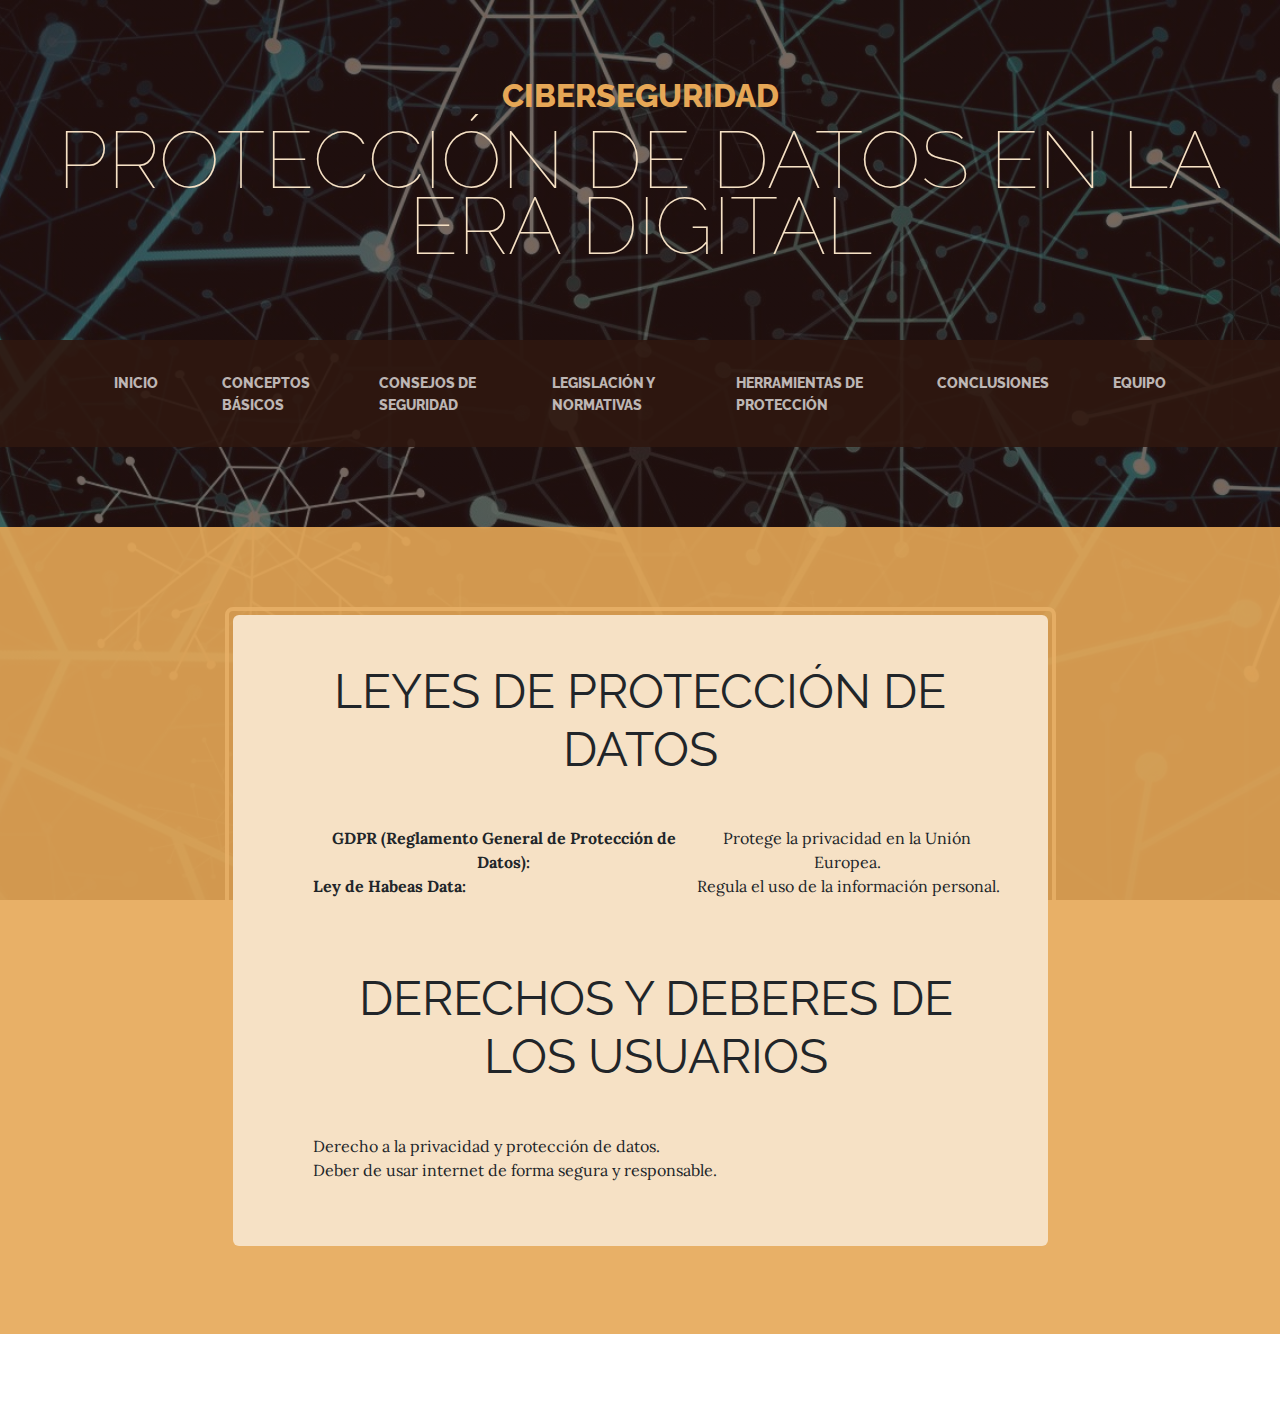
<file: legislacion-y-normativas.html>
<!DOCTYPE html>
<html lang="en">
    <head>
        <meta charset="utf-8" />
        <meta name="viewport" content="width=device-width, initial-scale=1, shrink-to-fit=no" />
        <meta name="description" content="" />
        <meta name="author" content="" />
        <title>Ciberseguridad - Legislaciòn y Normativas</title>
        <link rel="icon" type="image/x-icon" href="assets/favicon.ico" />
        <!-- Google fonts-->
        <link href="https://fonts.googleapis.com/css?family=Raleway:100,100i,200,200i,300,300i,400,400i,500,500i,600,600i,700,700i,800,800i,900,900i" rel="stylesheet" />
        <link href="https://fonts.googleapis.com/css?family=Lora:400,400i,700,700i" rel="stylesheet" />
        <!-- Core theme CSS (includes Bootstrap)-->
        <link href="css/styles.css" rel="stylesheet" />
    </head>
    <body>
        <header>
            <h1 class="site-heading text-center text-faded d-none d-lg-block">
                <span class="site-heading-upper text-primary mb-3">CIBERSEGURIDAD</span>
                <span class="site-heading-lower">PROTECCIÓN DE DATOS EN LA ERA DIGITAL</span>
            </h1>
        </header>
        <!-- Navigation-->
        <nav class="navbar navbar-expand-lg navbar-dark py-lg-4" id="mainNav">
            <div class="container">
                
                <button class="navbar-toggler" type="button" data-bs-toggle="collapse" data-bs-target="#navbarSupportedContent" aria-controls="navbarSupportedContent" aria-expanded="false" aria-label="Toggle navigation"><span class="navbar-toggler-icon"></span></button>
                <div class="collapse navbar-collapse" id="navbarSupportedContent">
                    <ul class="navbar-nav mx-auto">
                        <li class="nav-item px-lg-4"><a class="nav-link text-uppercase" href="index.html">Inicio</a></li>
                        <li class="nav-item px-lg-4"><a class="nav-link text-uppercase" href="conceptos-basicos.html">Conceptos
                                Básicos</a></li>
                        <li class="nav-item px-lg-4"><a class="nav-link text-uppercase" href="consejos-de-seguridad.html">Consejos de
                                Seguridad</a></li>
                        <li class="nav-item px-lg-4"><a class="nav-link text-uppercase" href="legislacion-y-normativas.html">Legislación y
                                Normativas</a></li>
                        <li class="nav-item px-lg-4"><a class="nav-link text-uppercase" href="herramientas-de-proteccion.html">Herramientas de
                                Protección</a></li>
                        <li class="nav-item px-lg-4"><a class="nav-link text-uppercase" href="conclusiones.html">Conclusiones</a></li>
                        <li class="nav-item px-lg-4"><a class="nav-link text-uppercase" href="conclusiones.html#equipo">Equipo</a></li>
                    </ul>
                </div>
            </div>
        </nav>
        <section class="page-section cta">
            <div class="container">
                <div class="row">
                    <div class="col-xl-9 mx-auto">
                        <div class="cta-inner bg-faded text-center rounded">
                            <h2 class="section-heading mb-5">
                                <span class="section-heading-lower"><strong>Leyes de protección de datos</strong></span>
                            </h2>
                            <ul >
                                <li class="list-unstyled-item d-flex">
                                  <strong> GDPR (Reglamento General de Protección de Datos):</strong>  
                                    <span class="ms-auto">Protege la privacidad en la Unión Europea.</span> 
                                </li>
                                <li class="list-unstyled-item  d-flex">
                                   <strong>Ley de Habeas Data:</strong>  
                                    <span class="ms-auto">Regula el uso de la información personal.</span>
                                </li>
                                <br><br><br>
                                <h2 class="section-heading mb-5">
                                    <span class="section-heading-lower"><strong>Derechos y deberes de los usuarios</strong></span>
                                </h2>
                                <li class="list-unstyled-item  d-flex">
                                    Derecho a la privacidad y protección de datos.
                                   
                                </li>
                                <li class="list-unstyled-item  d-flex">
                                    Deber de usar internet de forma segura y responsable.
                                   
                                </li>
                                
                            </ul>
                          
                        </div>
                    </div>
                </div>
            </div>
        </section>
   
        <!-- Bootstrap core JS-->
        <script src="https://cdn.jsdelivr.net/npm/bootstrap@5.2.3/dist/js/bootstrap.bundle.min.js"></script>
        <!-- Core theme JS-->
        <script src="js/scripts.js"></script>
    </body>
</html>
</file>
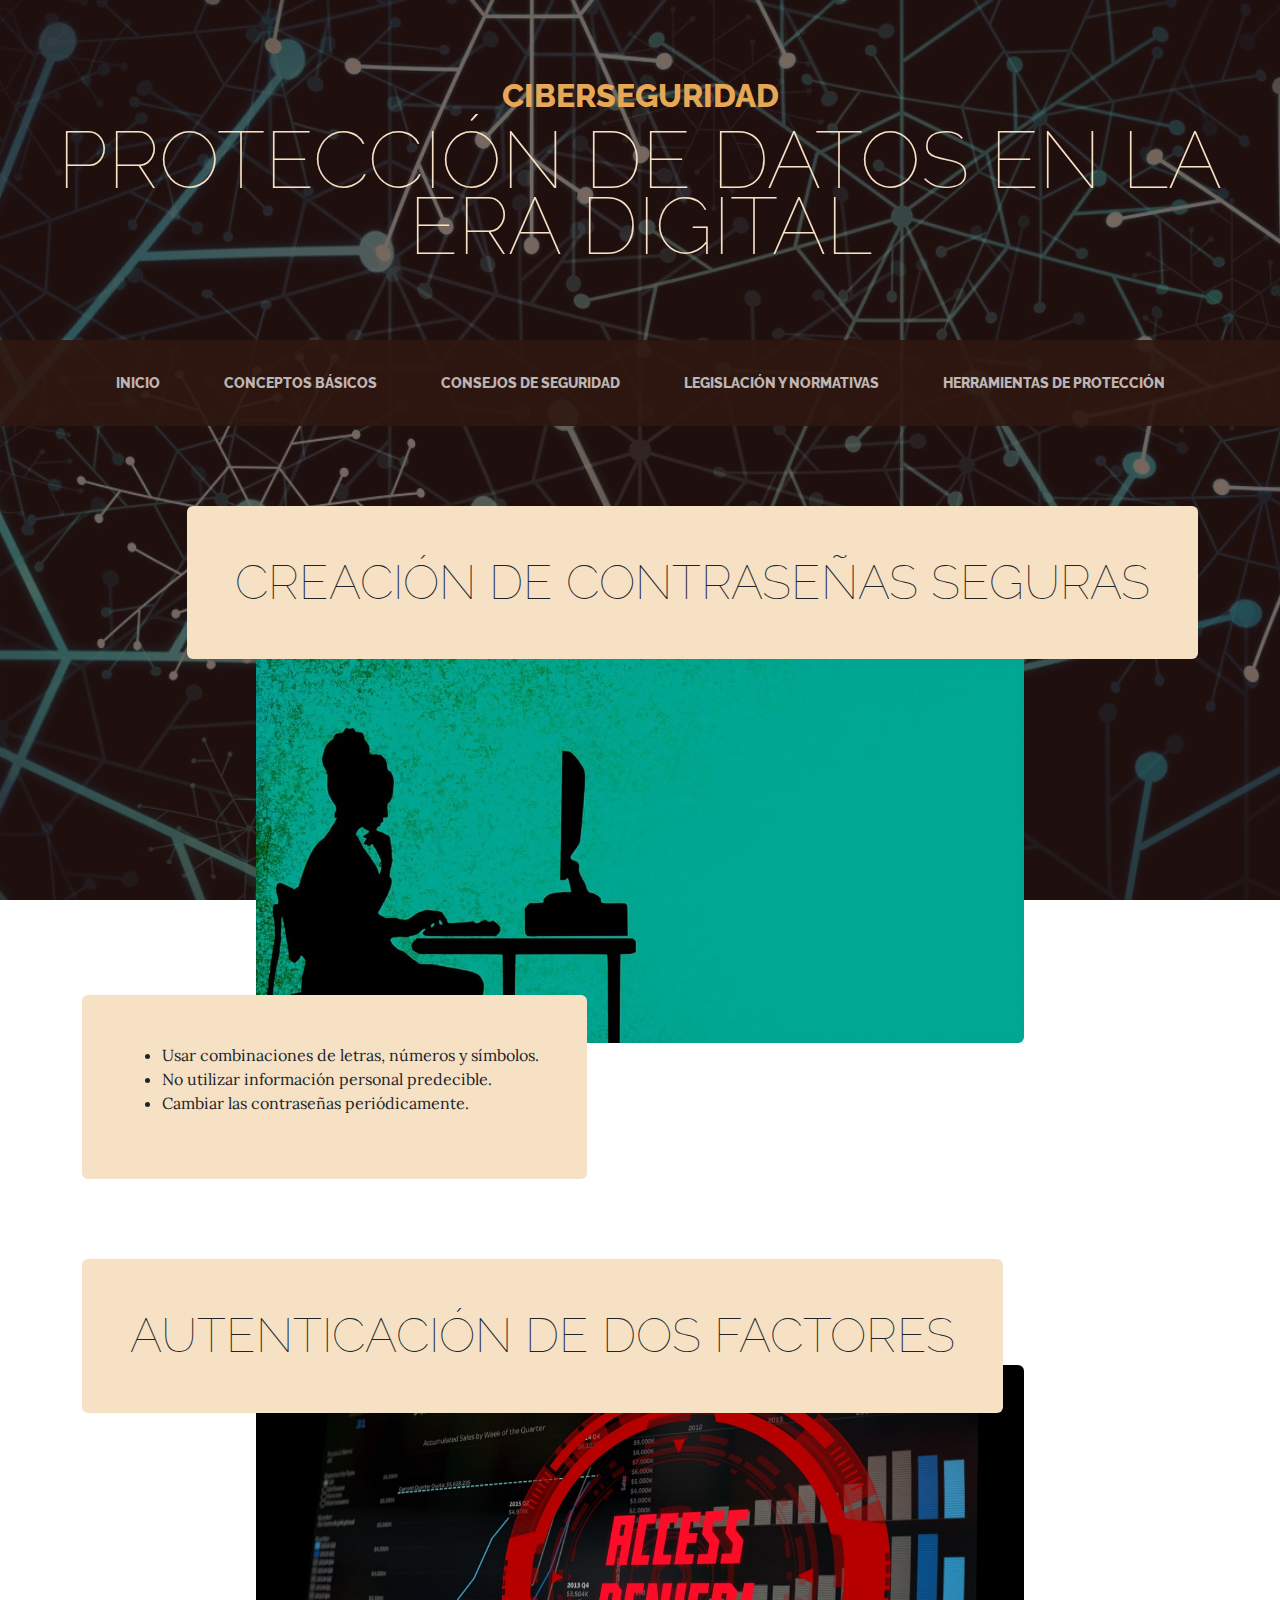
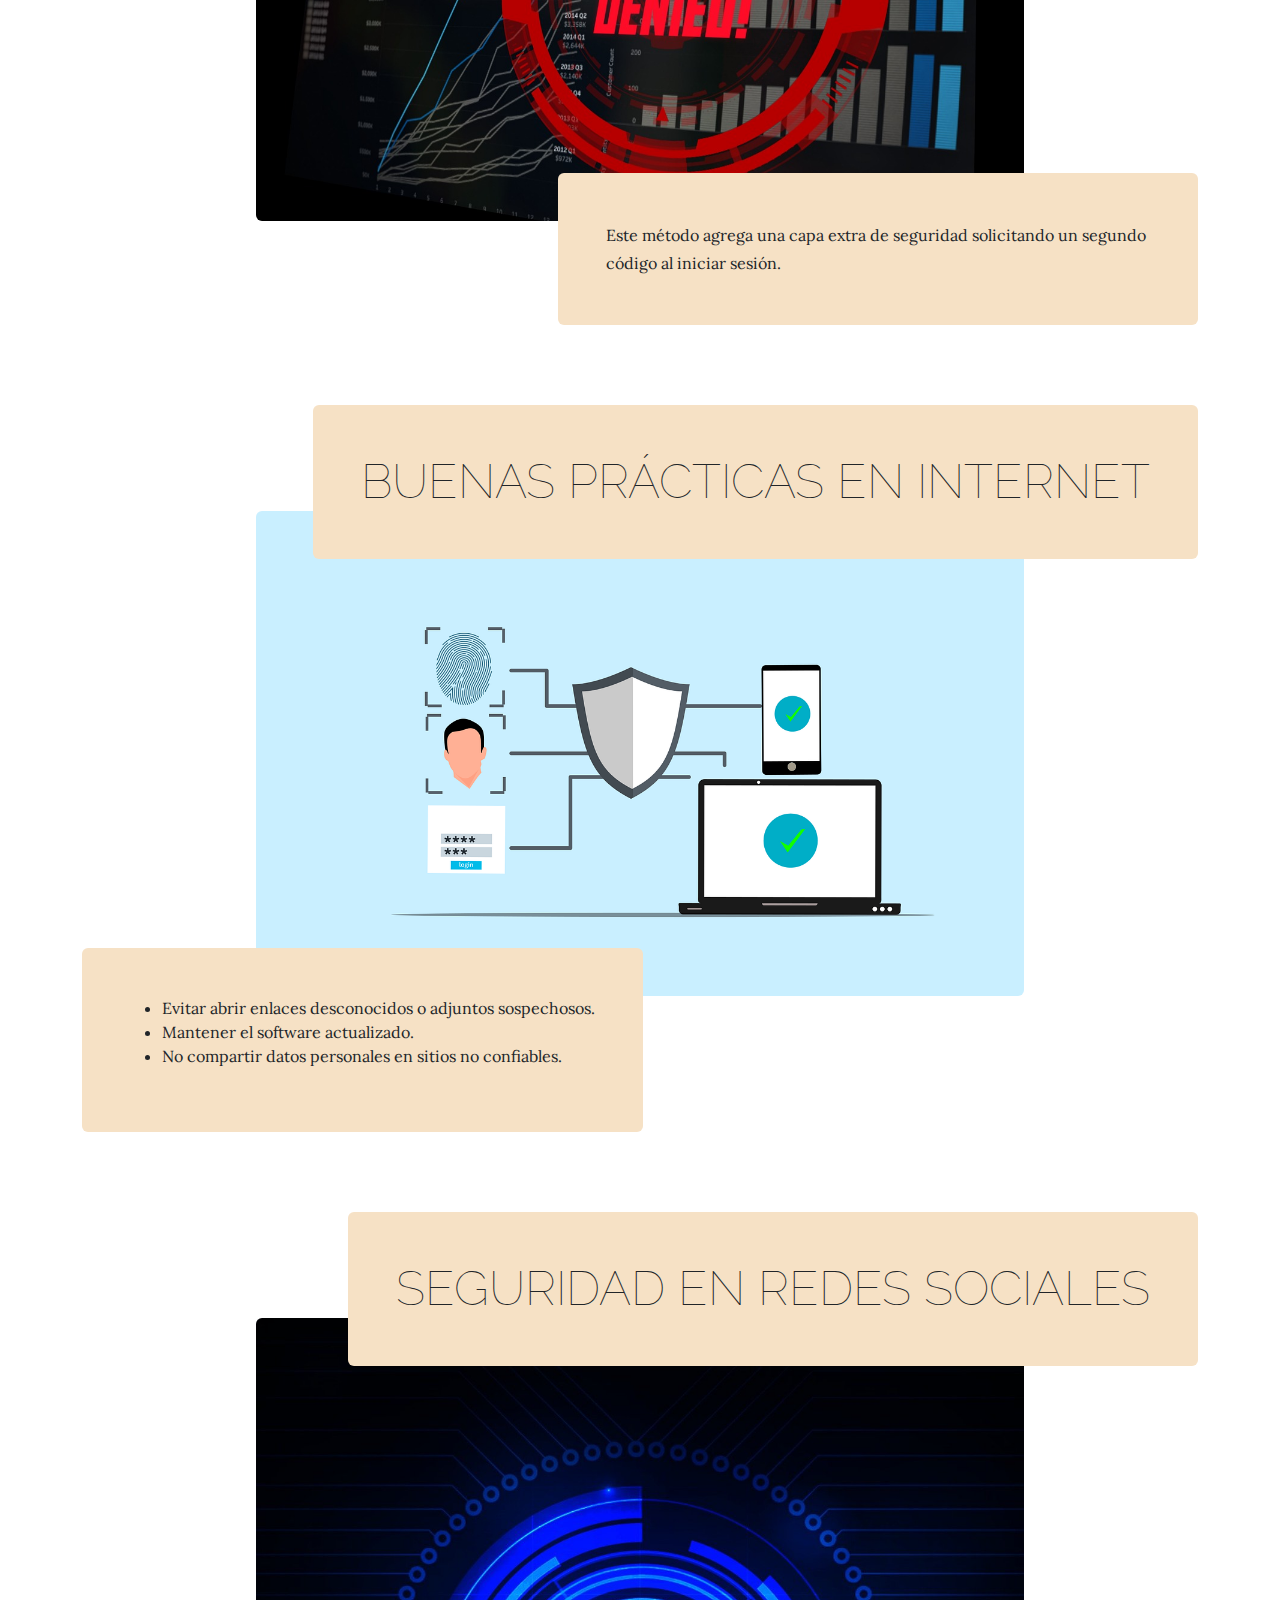
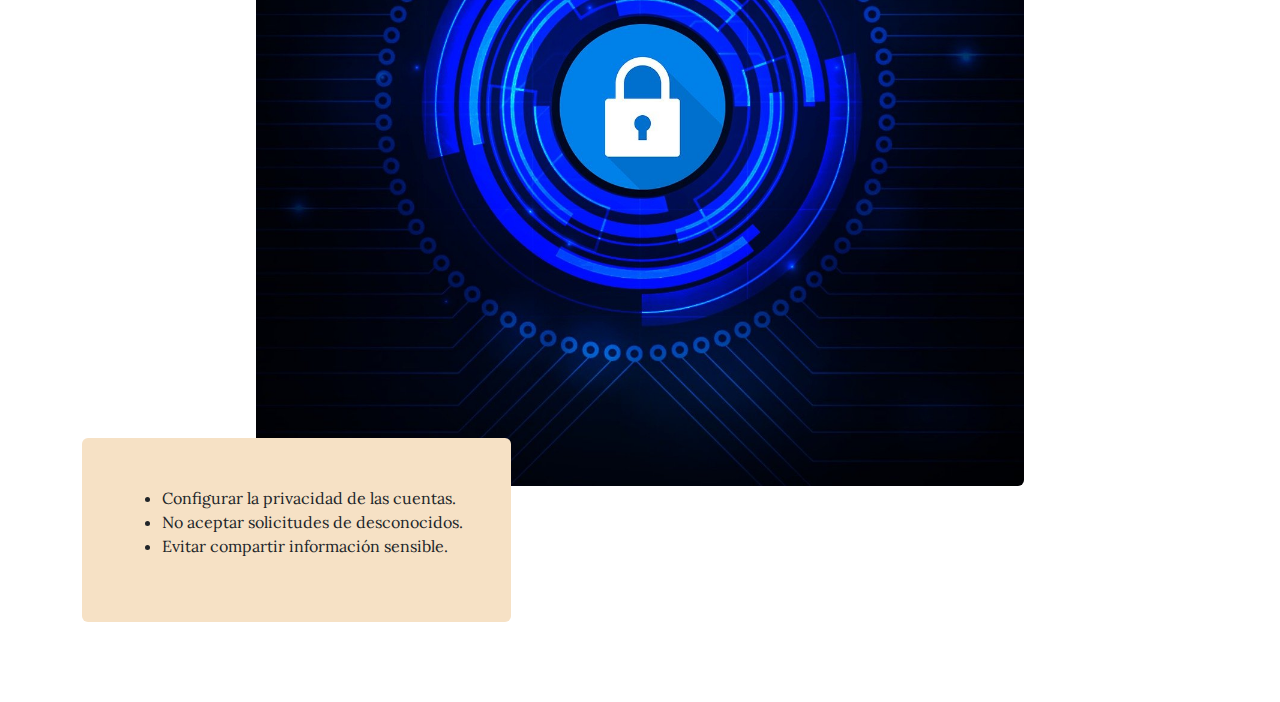
<file: products.html>
<!DOCTYPE html>
<html lang="en">

<head>
    <meta charset="utf-8" />
    <meta name="viewport" content="width=device-width, initial-scale=1, shrink-to-fit=no" />
    <meta name="description" content="" />
    <meta name="author" content="" />
    <title>CIBERSEGURIDAD-Consejos de seguridad</title>
    <link rel="icon" type="image/x-icon" href="assets/favicon.ico" />
    <!-- Google fonts-->
    <link
        href="https://fonts.googleapis.com/css?family=Raleway:100,100i,200,200i,300,300i,400,400i,500,500i,600,600i,700,700i,800,800i,900,900i"
        rel="stylesheet" />
    <link href="https://fonts.googleapis.com/css?family=Lora:400,400i,700,700i" rel="stylesheet" />
    <!-- Core theme CSS (includes Bootstrap)-->
    <link href="css/styles.css" rel="stylesheet" />
</head>

<body>
    <header>
        <h1 class="site-heading text-center text-faded d-none d-lg-block">
            <span class="site-heading-upper text-primary mb-3">CIBERSEGURIDAD</span>
            <span class="site-heading-lower">PROTECCIÓN DE DATOS EN LA ERA DIGITAL</span>
        </h1>
    </header>
    <!-- Navigation-->
    <nav class="navbar navbar-expand-lg navbar-dark py-lg-4" id="mainNav">
        <div class="container">
            
            <button class="navbar-toggler" type="button" data-bs-toggle="collapse"
                data-bs-target="#navbarSupportedContent" aria-controls="navbarSupportedContent" aria-expanded="false"
                aria-label="Toggle navigation"><span class="navbar-toggler-icon"></span></button>
            <div class="collapse navbar-collapse" id="navbarSupportedContent">
                <ul class="navbar-nav mx-auto">
                    <li class="nav-item px-lg-4"><a class="nav-link text-uppercase" href="index.html">Inicio</a></li>
                    <li class="nav-item px-lg-4"><a class="nav-link text-uppercase"
                            href="about.html">Conceptos
                            Básicos</a></li>
                    <li class="nav-item px-lg-4"><a class="nav-link text-uppercase" href="products.html">Consejos de
                            Seguridad</a></li>
                    <li class="nav-item px-lg-4"><a class="nav-link text-uppercase" href="store.html">Legislación y
                            Normativas</a></li>
                    <li class="nav-item px-lg-4"><a class="nav-link text-uppercase" href="#">Herramientas de
                            Protección</a></li>
                </ul>
            </div>
        </div>
    </nav>
    <section class="page-section">
        <div class="container">
            <div class="product-item">
                <div class="product-item-title d-flex">
                    <div class="bg-faded p-5 d-flex ms-auto rounded">
                        <h2 class="section-heading mb-0">
                            <span class="section-heading-lower">Creación de contraseñas seguras</span>
                        </h2>
                    </div>
                </div>
                <img class="product-item-img mx-auto d-flex rounded img-fluid mb-3 mb-lg-0"
                    src="assets/img/woman-6554271_1280.jpg" alt="..." />
                <div class="product-item-description d-flex me-auto">
                    <div class="bg-faded p-5 rounded">
                        <p class="mb-0">
                        <ul>
                            <li> Usar combinaciones de letras, números y símbolos.</li>
                            <li> No utilizar información personal predecible.</li>
                            <li> Cambiar las contraseñas periódicamente.</li>
                        </ul>
                        </p>
                    </div>
                </div>
            </div>
        </div>
    </section>
    <section class="page-section">
        <div class="container">
            <div class="product-item">
                <div class="product-item-title d-flex">
                    <div class="bg-faded p-5 d-flex me-auto rounded">
                        <h2 class="section-heading mb-0">
                            <span class="section-heading-lower">Autenticación de dos factores</span>
                        </h2>
                    </div>
                </div>
                <img class="product-item-img mx-auto d-flex rounded img-fluid mb-3 mb-lg-0"
                    src="assets/img/no-access-5043758_1280.jpg" alt="..." />
                <div class="product-item-description d-flex ms-auto">
                    <div class="bg-faded p-5 rounded">
                        <p class="mb-0">Este método agrega una capa extra de seguridad solicitando un segundo código al
                            iniciar sesión.</p>
                    </div>
                </div>
            </div>
        </div>
    </section>
    <section class="page-section">
        <div class="container">
            <div class="product-item">
                <div class="product-item-title d-flex">
                    <div class="bg-faded p-5 d-flex ms-auto rounded">
                        <h2 class="section-heading mb-0">                            
                            <span class="section-heading-lower">Buenas prácticas en internet</span>
                        </h2>
                    </div>
                </div>
                <img class="product-item-img mx-auto d-flex rounded img-fluid mb-3 mb-lg-0"
                    src="assets/img/cybersecurity-9302462_1280.png" alt="..." />
                <div class="product-item-description d-flex me-auto">
                    <div class="bg-faded p-5 rounded">
                        <p class="mb-0">
                            <ul>
                                <li>Evitar abrir enlaces desconocidos o adjuntos sospechosos.</li>
                                <li> Mantener el software actualizado.</li>
                                <li>No compartir datos personales en sitios no confiables.</li>
                            </ul>
                        </p>
                    </div>
                </div>
            </div>
        </div>
    </section>
    <section class="page-section">
        <div class="container">
            <div class="product-item">
                <div class="product-item-title d-flex">
                    <div class="bg-faded p-5 d-flex ms-auto rounded">
                        <h2 class="section-heading mb-0">                            
                            <span class="section-heading-lower">Seguridad en redes sociales</span>
                        </h2>
                    </div>
                </div>
                <img class="product-item-img mx-auto d-flex rounded img-fluid mb-3 mb-lg-0"
                    src="assets/img/neon-5502633_1280.jpg" alt="..." />
                <div class="product-item-description d-flex me-auto">
                    <div class="bg-faded p-5 rounded">
                        <p class="mb-0">
                            <ul>
                                <li>Configurar la privacidad de las cuentas.</li>
                                <li>No aceptar solicitudes de desconocidos.</li>
                                <li>Evitar compartir información sensible.</li>
                            </ul>
                        </p>
                    </div>
                </div>
            </div>
        </div>
    </section>

    <!-- Bootstrap core JS-->
    <script src="https://cdn.jsdelivr.net/npm/bootstrap@5.2.3/dist/js/bootstrap.bundle.min.js"></script>
    <!-- Core theme JS-->
    <script src="js/scripts.js"></script>
</body>

</html>
</file>
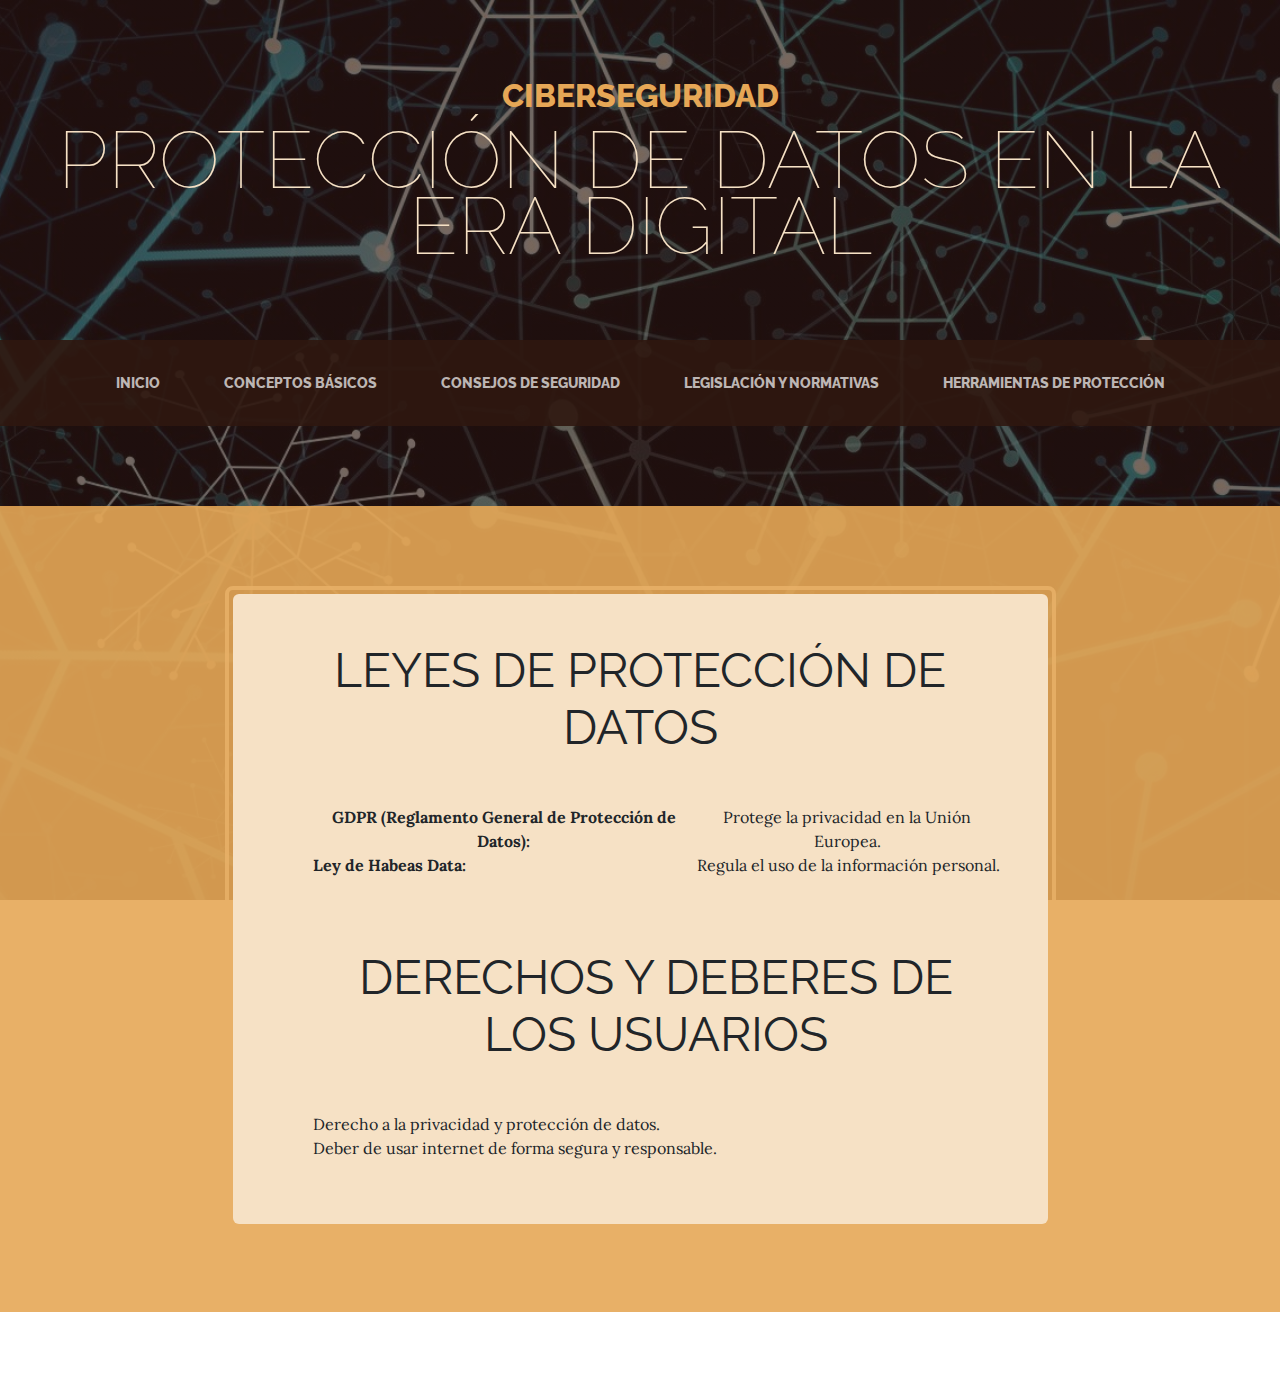
<file: store.html>
<!DOCTYPE html>
<html lang="en">
    <head>
        <meta charset="utf-8" />
        <meta name="viewport" content="width=device-width, initial-scale=1, shrink-to-fit=no" />
        <meta name="description" content="" />
        <meta name="author" content="" />
        <title>Ciberseguridad - Legislaciòn y Normativas</title>
        <link rel="icon" type="image/x-icon" href="assets/favicon.ico" />
        <!-- Google fonts-->
        <link href="https://fonts.googleapis.com/css?family=Raleway:100,100i,200,200i,300,300i,400,400i,500,500i,600,600i,700,700i,800,800i,900,900i" rel="stylesheet" />
        <link href="https://fonts.googleapis.com/css?family=Lora:400,400i,700,700i" rel="stylesheet" />
        <!-- Core theme CSS (includes Bootstrap)-->
        <link href="css/styles.css" rel="stylesheet" />
    </head>
    <body>
        <header>
            <h1 class="site-heading text-center text-faded d-none d-lg-block">
                <span class="site-heading-upper text-primary mb-3">CIBERSEGURIDAD</span>
                <span class="site-heading-lower">PROTECCIÓN DE DATOS EN LA ERA DIGITAL</span>
            </h1>
        </header>
        <!-- Navigation-->
        <nav class="navbar navbar-expand-lg navbar-dark py-lg-4" id="mainNav">
            <div class="container">
                
                <button class="navbar-toggler" type="button" data-bs-toggle="collapse" data-bs-target="#navbarSupportedContent" aria-controls="navbarSupportedContent" aria-expanded="false" aria-label="Toggle navigation"><span class="navbar-toggler-icon"></span></button>
                <div class="collapse navbar-collapse" id="navbarSupportedContent">
                    <ul class="navbar-nav mx-auto">
                        <li class="nav-item px-lg-4"><a class="nav-link text-uppercase" href="index.html">Inicio</a></li>
                        <li class="nav-item px-lg-4"><a class="nav-link text-uppercase" href="conceptos-basicos.html">Conceptos
                                Básicos</a></li>
                        <li class="nav-item px-lg-4"><a class="nav-link text-uppercase" href="products.html">Consejos de
                                Seguridad</a></li>
                        <li class="nav-item px-lg-4"><a class="nav-link text-uppercase" href="store.html">Legislación y
                                Normativas</a></li>
                        <li class="nav-item px-lg-4"><a class="nav-link text-uppercase" href="#">Herramientas de
                                Protección</a></li>
                    </ul>
                </div>
            </div>
        </nav>
        <section class="page-section cta">
            <div class="container">
                <div class="row">
                    <div class="col-xl-9 mx-auto">
                        <div class="cta-inner bg-faded text-center rounded">
                            <h2 class="section-heading mb-5">
                                <span class="section-heading-lower"><strong>Leyes de protección de datos</strong></span>
                            </h2>
                            <ul >
                                <li class="list-unstyled-item d-flex">
                                  <strong> GDPR (Reglamento General de Protección de Datos):</strong>  
                                    <span class="ms-auto">Protege la privacidad en la Unión Europea.</span> 
                                </li>
                                <li class="list-unstyled-item  d-flex">
                                   <strong>Ley de Habeas Data:</strong>  
                                    <span class="ms-auto">Regula el uso de la información personal.</span>
                                </li>
                                <br><br><br>
                                <h2 class="section-heading mb-5">
                                    <span class="section-heading-lower"><strong>Derechos y deberes de los usuarios</strong></span>
                                </h2>
                                <li class="list-unstyled-item  d-flex">
                                    Derecho a la privacidad y protección de datos.
                                   
                                </li>
                                <li class="list-unstyled-item  d-flex">
                                    Deber de usar internet de forma segura y responsable.
                                   
                                </li>
                                
                            </ul>
                          
                        </div>
                    </div>
                </div>
            </div>
        </section>
   
        <!-- Bootstrap core JS-->
        <script src="https://cdn.jsdelivr.net/npm/bootstrap@5.2.3/dist/js/bootstrap.bundle.min.js"></script>
        <!-- Core theme JS-->
        <script src="js/scripts.js"></script>
    </body>
</html>
</file>
